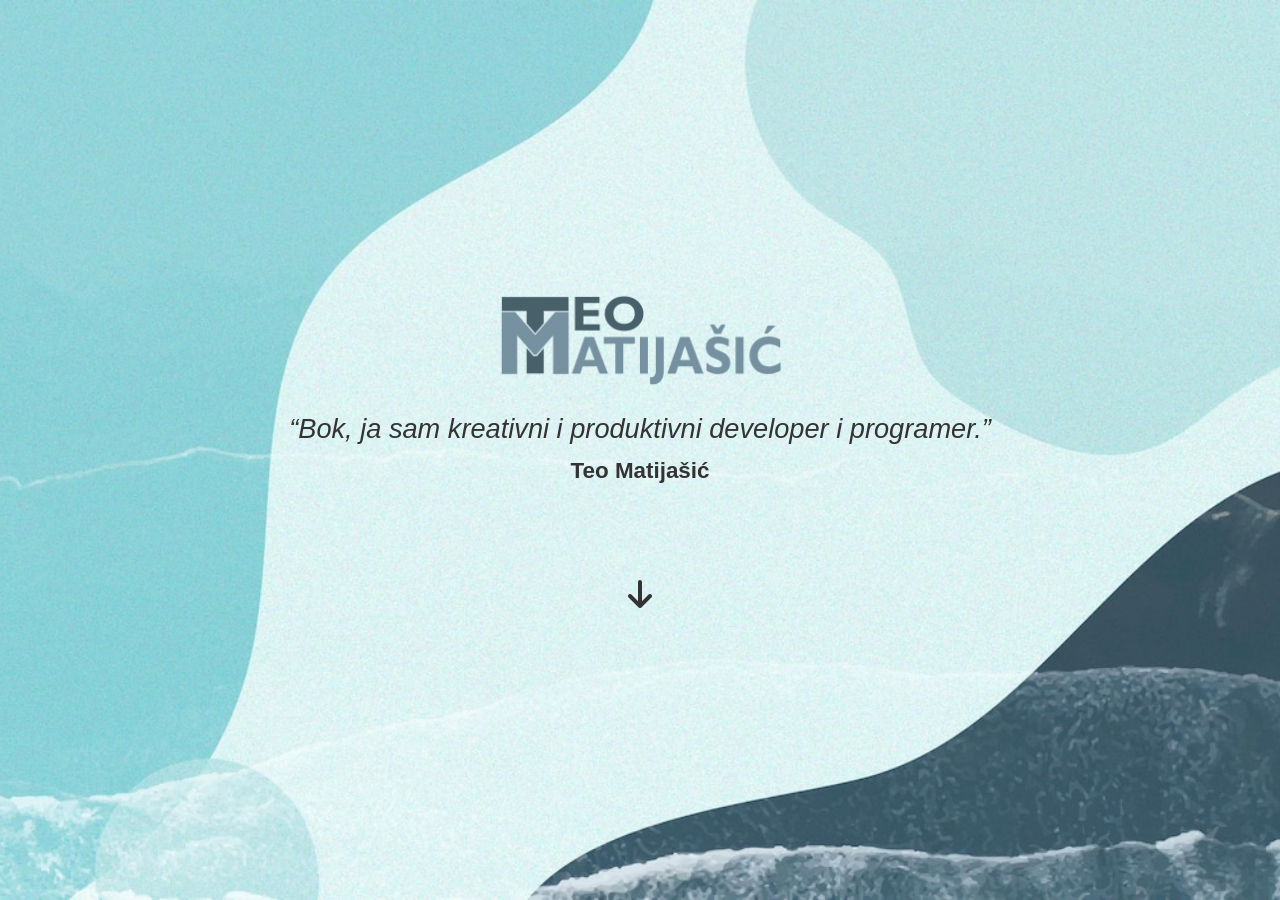
<file: index.html>
<!DOCTYPE html>
<html lang="hr">
<head>
    <!-- Google tag (gtag.js) -->
    <script async src="https://www.googletagmanager.com/gtag/js?id=G-NZ2TV2NR0V"></script>
    <script>
        window.dataLayer = window.dataLayer || [];
        function gtag(){dataLayer.push(arguments);}
        gtag('js', new Date());

        gtag('config', 'G-NZ2TV2NR0V');
    </script>
    <meta charset="UTF-8">
    <meta name="viewport" content="width=device-width, initial-scale=1.0">
    <title>Splash Page</title>
    <link rel="stylesheet" href="https://maxcdn.bootstrapcdn.com/bootstrap/4.5.2/css/bootstrap.min.css">
    <link rel="stylesheet" href="https://cdnjs.cloudflare.com/ajax/libs/font-awesome/6.0.0-beta3/css/all.min.css">
    <link rel="stylesheet" href="css/styles.css">
</head>
<body class="splash-page d-flex justify-content-center align-items-center">
    <div class="text-center">
        <img src="images/logo.png" alt="Teo Matijašić Logo" class="logo">
        <h1 class="quote">“Bok, ja sam kreativni i produktivni developer i programer.”</h1>
        <p class="author">Teo Matijašić</p>
        <br>
        <br>
        <a class="scroll-down"><i class="fas fa-arrow-down"></i></a>
    </div>
    <script src = "javascript/script.js"></script>
</body> 
</html>
</file>
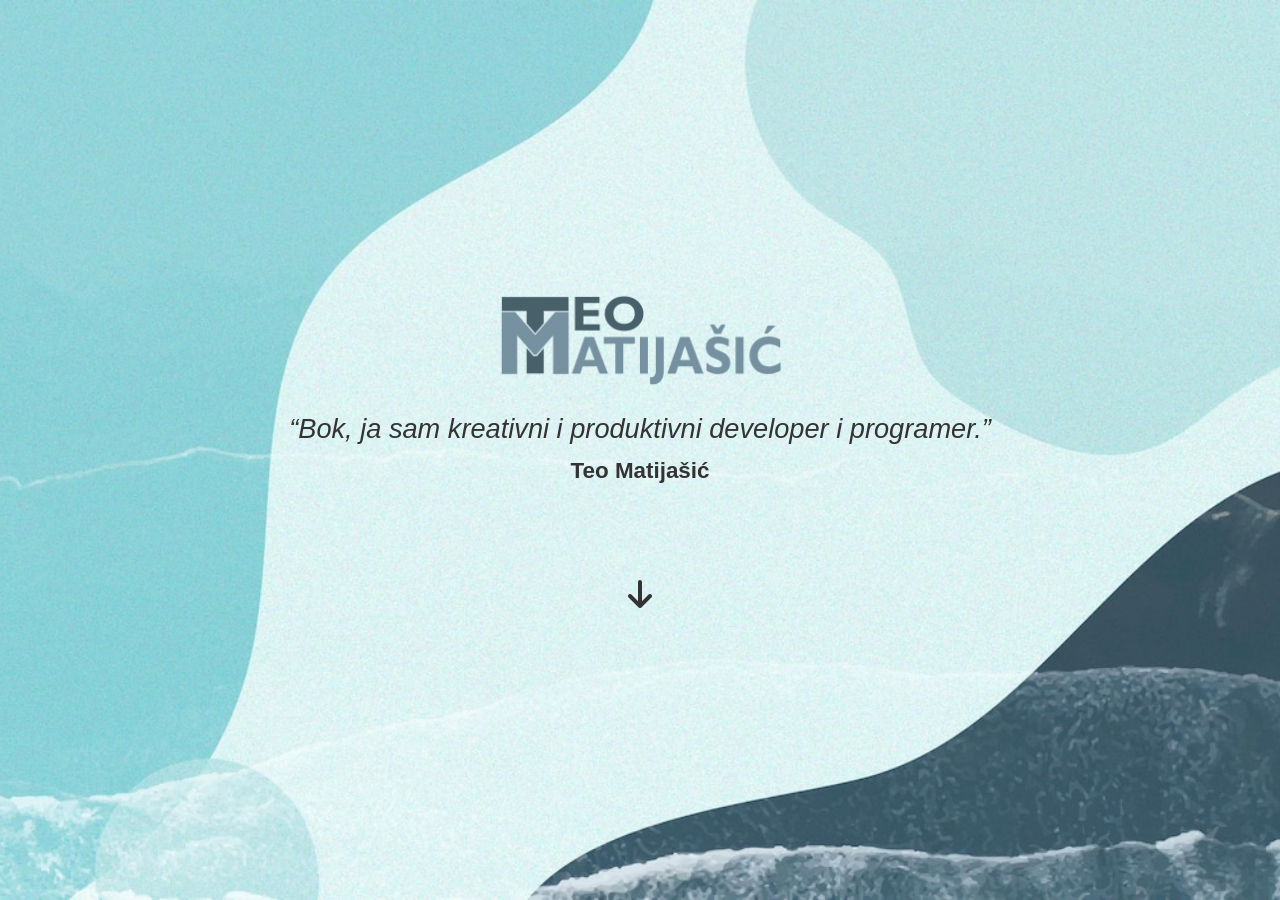
<file: html/index.html>
<!DOCTYPE html>
<html lang="hr">
<head>
    <meta charset="UTF-8">
    <meta name="viewport" content="width=device-width, initial-scale=1.0">
    <title>Splash Page</title>
    <link rel="stylesheet" href="https://maxcdn.bootstrapcdn.com/bootstrap/4.5.2/css/bootstrap.min.css">
    <link rel="stylesheet" href="https://cdnjs.cloudflare.com/ajax/libs/font-awesome/6.0.0-beta3/css/all.min.css">
    <link rel="stylesheet" href="../css/styles.css">
</head>
<body class="splash-page d-flex justify-content-center align-items-center">
    <div class="text-center">
        <img src="../images/logo.png" alt="Teo Matijašić Logo" class="logo">
        <h1 class="quote">“Bok, ja sam kreativni i produktivni developer i programer.”</h1>
        <p class="author">Teo Matijašić</p>
        <br>
        <br>
        <a class="scroll-down"><i class="fas fa-arrow-down"></i></a>
    </div>
    <script src = "../javascript/script.js"></script>
</body> 
</html>
</file>
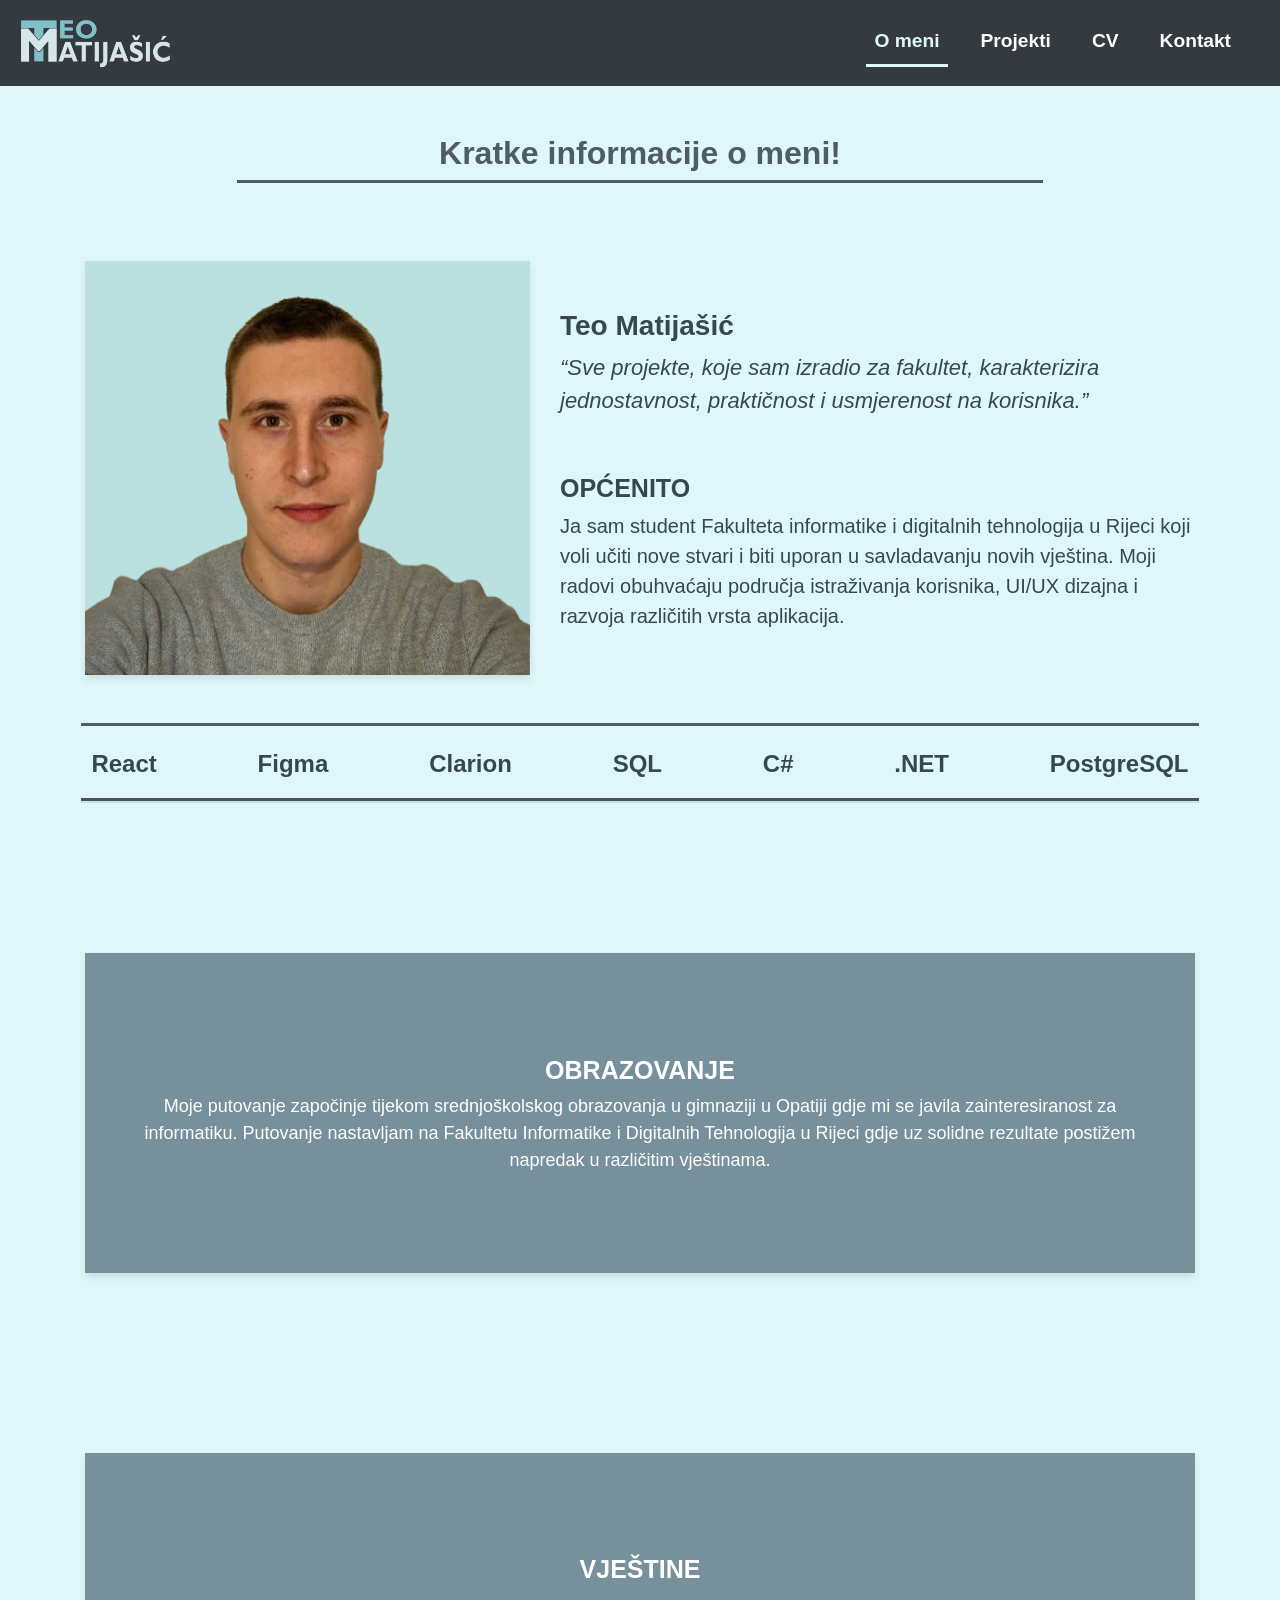
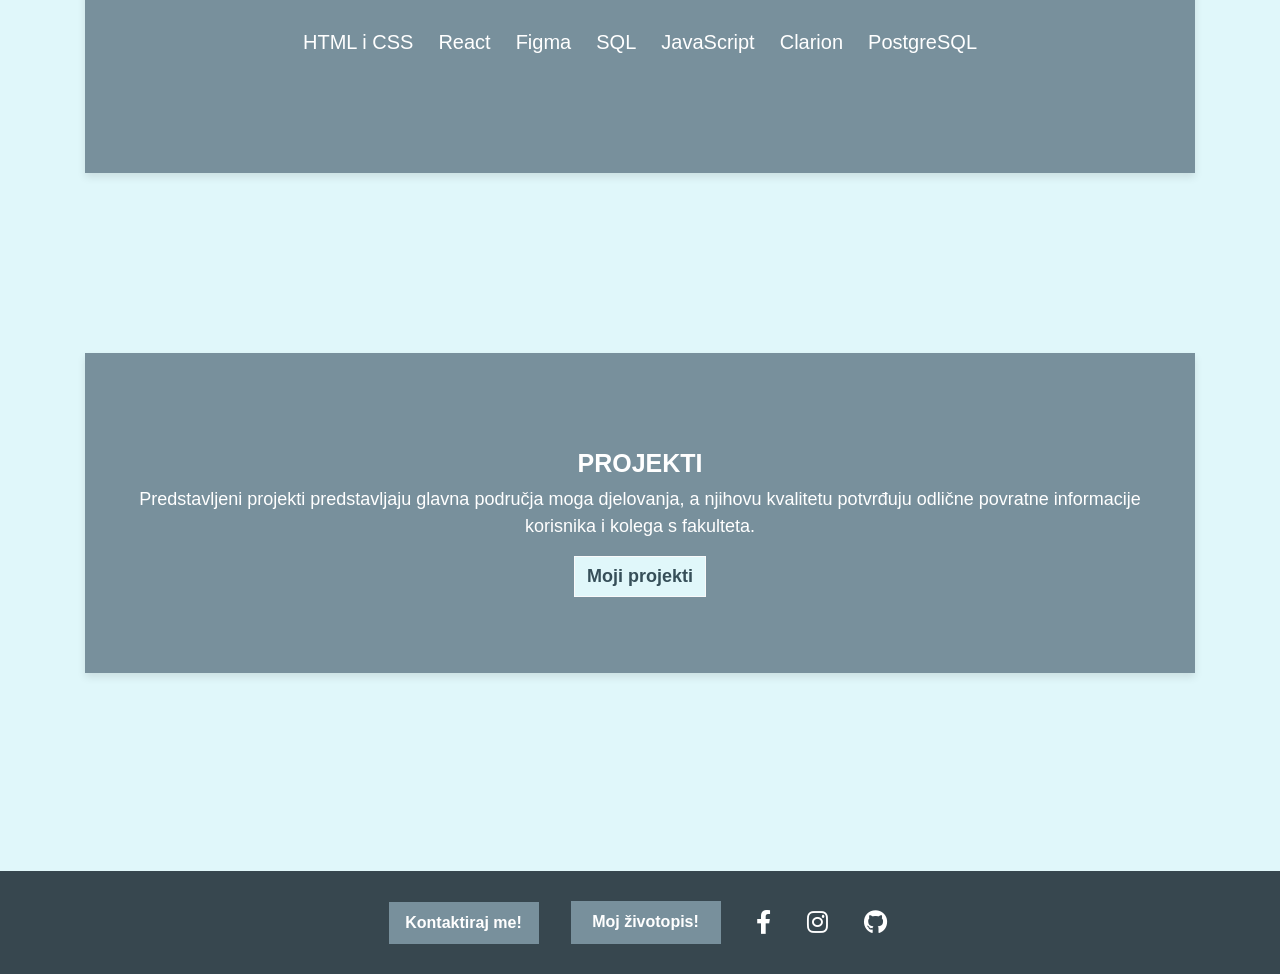
<file: html/aboutme.html>
<!DOCTYPE html>
<html lang="hr">
<head>
    <!-- Google tag (gtag.js) -->
    <script async src="https://www.googletagmanager.com/gtag/js?id=G-NZ2TV2NR0V"></script>
    <script>
        window.dataLayer = window.dataLayer || [];
        function gtag(){dataLayer.push(arguments);}
        gtag('js', new Date());

        gtag('config', 'G-NZ2TV2NR0V');
    </script>
    <meta charset="UTF-8">
    <meta name="viewport" content="width=device-width, initial-scale=1.0">
    <title>O meni</title>
    <link rel="stylesheet" href="https://maxcdn.bootstrapcdn.com/bootstrap/4.5.2/css/bootstrap.min.css">
    <link rel="stylesheet" href="https://cdnjs.cloudflare.com/ajax/libs/font-awesome/6.0.0-beta3/css/all.min.css">
    <link rel="stylesheet" href="../css/styles.css">
    <style>
        .page-container {
            display: flex;
            flex-direction: column;
            min-height: 100vh;
        }
        .about-section {
            margin-top: 30px;
            margin-bottom: 40px;
            display: flex;
            align-items: center;
            justify-content: center;
        }

        .about-text {
            color: #37474f;
            font-size: 20px;
        }

        @media (max-width: 1200px) {
            .about-text{
                font-size: 18px;
            }
        }

        .profile-img-about {
            width: 100%; 
            max-width: 550px; 
            height: auto; 
            box-shadow: 0 4px 8px rgba(0, 0, 0, 0.1);
        }

        .main-title {
            font-weight: bold;
            font-size: 28px;
            color: #37474f;
            margin-top: 20px;
        }
        
        .section-title {
            font-weight: bold;
            font-size: 25px;
            color: #ffffff;
            margin-top: 20px;
        }

        .container {
            display: flex;
            flex-direction: column;
            gap: 10px; /* Razmak između gumba i ikona */
        }

        .sections {
            background-color: #78909c;
            height: auto;
            padding: 30px;
            color: #ffffff;
            text-align: center;
            font-size: 18px;
            margin-top: 20px;
            box-shadow: 0 4px 8px rgba(0, 0, 0, 0.1);
            margin-bottom: 150px;
            display: flex;
            flex-direction: column; 
            justify-content: center; 
            align-items: center; 
            min-height: 320px;
            opacity: 0;
            transform: translateY(100px);
        }

        .section-hidden {
            opacity: 0;
            transform: translateY(100px); /* da počne od dole */
            transition: opacity 0.5s ease-out, transform 0.5s ease-out;
        }

        .section-visible {
            opacity: 1;
            transform: translateY(0);
        }


        .btn-outline-light {
            font-size: 18px;
            border-radius: 0;
            color: #364f59;
            background-color: #e0f7fa;
            font-weight: bold;
        }

        .btn-outline-light:hover {
            background-color: #78909c;
            color: #e0f7fa;
            border-radius: 0;
        }
        .technologies-text {
            font-size: 24px;
            font-weight: bold;
            color: #37474f;
            margin-top: 20px;
            display: inline-flex;
            justify-content: space-between; /* da zauzmu cijelu širinu */
            animation: scroll-left 8s linear infinite;
            white-space: nowrap;
            flex-wrap: nowrap;
            padding: 0 10px; 
            text-align: center;
            width: 100%; 
        }

        .technologies-text span {
            /*flex: 1; /* da svaki span uzme istu sirinu */
            text-align: center;
        }

        .technologies-text-container {
            overflow: hidden; /* da se ne vide izvan kontejnera */
            white-space: nowrap;
            position: relative;
            width: 98%; 
            display: flex;
            align-items: center;
            box-shadow: 0 5px 0px rgba(0, 0, 0, 0.1);
        }

        .skills-tag-cloud {
            text-align: center;
            margin: 20px 0;
            line-height: 2; /* 2 puta više vertikalnog prostora nego veličina fonta*/
        }

        .skills-tag-cloud span {
            margin: 10px;
            font-size: 20px;
            display: inline-block; /* da span postane kao blok i da se može primijenit CSS*/
        }


        @keyframes scroll-left {
            from {
                transform: translateX(-100%);
            }
            to {
                transform: translateX(100%);
            }
        }

        @media (max-width: 992px) {
            .profile-img-about{
                margin-bottom: 30px;
            }
        }

        @media (max-width: 768px) {
            .technologies-text {
                font-size: 16px;
            }
        }

        @media (max-width: 480px) {
            .technologies-text {
                font-size: 12px;
            }
        }
        
        @keyframes bounce {
            0%, 20%, 50%, 80%, 100% {
                transform: translateY(0);
            }
            40% {
                transform: translateY(-10px);
            }
            60% {
                transform: translateY(-5px);
            }
        }

        .animate-skill {
            animation: bounce 0.6s ease;
            color: #bae1e0; 
        }


    </style>
</head>
<body class = "page-container">

    <nav class="navbar navbar-expand-lg navbar-dark bg-dark">
        <a class="navbar-brand" href="../index.html">
            <img src="../images/logoLight.png" alt="Logo" class="navbar-logo img-fluid" id = "navbar-logo">
        </a>
        <button class="navbar-toggler" type="button" data-toggle="collapse" data-target="#navbarNav" aria-controls="navbarNav" aria-expanded="false" aria-label="Toggle navigation">
            <span class="navbar-toggler-icon"></span>
        </button>
        <div class="collapse navbar-collapse" id="navbarNav">
            <ul class="navbar-nav ml-auto">
                <li class="nav-item"><a class="nav-link active" href="aboutme.html">O meni</a></li>
                <li class="nav-item"><a class="nav-link" href="projects.html">Projekti</a></li>
                <li class="nav-item"><a class="nav-link" href="cv.html">CV</a></li>
                <li class="nav-item"><a class="nav-link" href="contact.html">Kontakt</a></li>
            </ul>
        </div>
    </nav>


    <h2 class="mt-5 header">Kratke informacije o meni!</h2>
    <hr class="mb-5" style="width: 63%; margin: 0 auto; border-top: 3px solid #4f5b66;">

    <div class = "container">
        <div class="row about-section">
            <div class="col-lg-5 text-center">
                <img src="../images/portret_novi.png" alt="Teo Matijašić" class="profile-img-about">
            </div>
            <div class="col-lg-7 about-text">
                <h3 class="main-title">Teo Matijašić</h3>
                <p class = "quote_smaller">“Sve projekte, koje sam izradio za fakultet, karakterizira jednostavnost, praktičnost i usmjerenost na korisnika.”</p>
                <br>
                <h5 style = "font-weight: bold;
                font-size: 25px;
                color: #37474f;
                margin-top: 10px;">OPĆENITO</h5>
                <p class="about-text">Ja sam student Fakulteta informatike i digitalnih tehnologija u Rijeci koji voli učiti nove stvari i biti uporan u savladavanju novih vještina. Moji radovi obuhvaćaju područja istraživanja korisnika, UI/UX dizajna i razvoja različitih vrsta aplikacija.<br>
            </div>
            <hr class="mt-5" style="width: 98%; margin: 0 auto; border-top: 3px solid #4f5b66;">
            <div class = technologies-text-container>
            <p class="technologies-text">
                <span>React</span>
                <span>Figma</span>
                <span>Clarion</span>
                <span>SQL</span>
                <span>C#</span>
                <span>.NET</span>
                <span>PostgreSQL</span>
            </p>       
        </div>     
            <hr class="mb-5" style="width: 98%; margin: 0 auto; border-top: 3px solid #4f5b66;">
        </div>
        <br>

        <div class="sections">
            <h5 class="section-title">OBRAZOVANJE</h5>
            <p>Moje putovanje započinje tijekom srednjoškolskog obrazovanja u gimnaziji u Opatiji gdje mi se javila zainteresiranost za informatiku. Putovanje nastavljam na Fakultetu Informatike i Digitalnih Tehnologija u Rijeci gdje uz solidne rezultate postižem napredak u različitim vještinama.</p>
        </div>

        <div class="sections">
            <h5 class="section-title">VJEŠTINE</h5>
            <div class="skills-tag-cloud">
                <span>HTML i CSS</span>
                <span>React</span>
                <span>Figma</span>
                <span>SQL</span>
                <span>JavaScript</span>
                <span >Clarion</span>
                <span>PostgreSQL</span>
            </div>
        </div>

        <div class="sections">
            <h5 class="section-title">PROJEKTI</h5>
            <p>Predstavljeni projekti predstavljaju glavna područja moga djelovanja, a njihovu kvalitetu potvrđuju odlične povratne informacije korisnika i kolega s fakulteta.</p>
            <a href="projects.html" class="btn btn-outline-light">Moji projekti</a> </div>
        </div>
        <br>
        <br>
        <footer class="footer">
            <div class="container d-flex flex-column align-items-center justify-content-center">
                <div class="d-flex justify-content-center">
                    <a href="contact.html" class="btn btn-custom mr-3 mt-3">Kontaktiraj me!</a>
                    <a href="cv.html" class="btn btn-custom ml-3">Moj životopis!</a>

                    <div class="d-flex justify-content-center social-icons">
                        <a href="https://www.facebook.com/teo.matijasic" target="_blank"><i class="fab fa-facebook-f mr-3 mt-4"></i></a>
                        <a href="https://www.instagram.com/teomatijasic/" target="_blank"><i class="fab fa-instagram mr-3 mt-4"></i></a>
                        <a href="https://github.com/T30M47" target="_blank"><i class="fab fa-github mt-4"></i></a>
                    </div>
                </div>
            </div>
            
        </footer>
    </div>

    <script src = "../javascript/aboutme_script.js"></script>
    <script src="https://code.jquery.com/jquery-3.5.1.slim.min.js"></script>
    <script src="https://cdn.jsdelivr.net/npm/@popperjs/core@2.9.2/dist/umd/popper.min.js"></script>
    <script src="https://maxcdn.bootstrapcdn.com/bootstrap/4.5.2/js/bootstrap.min.js"></script>
</body>
</html>
</file>
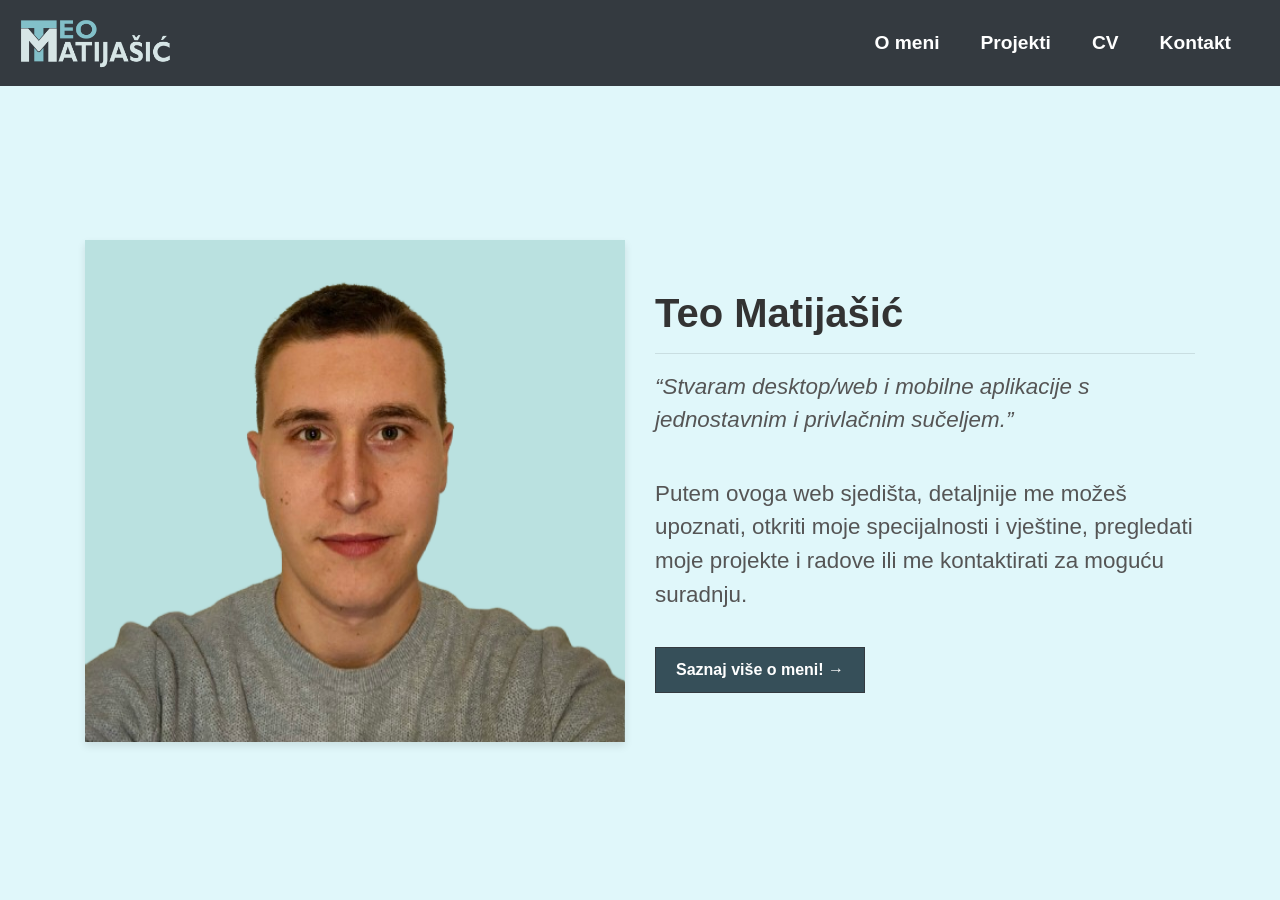
<file: html/home.html>
<!DOCTYPE html>
<html lang="hr">
<head>
    <!-- Google tag (gtag.js) -->
    <script async src="https://www.googletagmanager.com/gtag/js?id=G-NZ2TV2NR0V"></script>
    <script>
        window.dataLayer = window.dataLayer || [];
        function gtag(){dataLayer.push(arguments);}
        gtag('js', new Date());

        gtag('config', 'G-NZ2TV2NR0V');
    </script>
    <meta charset="UTF-8">
    <meta name="viewport" content="width=device-width, initial-scale=1.0">
    <title>Home</title>
    <link rel="stylesheet" href="https://maxcdn.bootstrapcdn.com/bootstrap/4.5.2/css/bootstrap.min.css">
    <link rel="stylesheet" href="https://cdnjs.cloudflare.com/ajax/libs/font-awesome/6.0.0-beta3/css/all.min.css">
    <link rel="stylesheet" href="../css/styles.css">
</head>
<body>

    <nav class="navbar navbar-expand-lg navbar-dark bg-dark">
        <a class="navbar-brand" href="../index.html">
            <img src="../images/logoLight.png" alt="Logo" class="navbar-logo img-fluid" id = "navbar-logo">
        </a>
        <button class="navbar-toggler" type="button" data-toggle="collapse" data-target="#navbarNav" aria-controls="navbarNav" aria-expanded="false" aria-label="Toggle navigation">
            <span class="navbar-toggler-icon"></span>
        </button>
        <div class="collapse navbar-collapse" id="navbarNav">
            <ul class="navbar-nav ml-auto">
                <li class="nav-item"><a class="nav-link" href="aboutme.html">O meni</a></li>
                <li class="nav-item"><a class="nav-link" href="projects.html">Projekti</a></li>
                <li class="nav-item"><a class="nav-link" href="cv.html">CV</a></li>
                <li class="nav-item"><a class="nav-link" href="contact.html">Kontakt</a></li>
            </ul>
        </div>
    </nav>

    <header class="hero-section d-flex align-items-center">
        <div class="container">
            <div class="row align-items-center">
                <div class="col-lg-6 text-center">
                    <img src="../images/portret_novi.png" alt="Teo Matijašić" class="profile-img img-fluid" id="profileImg" onmouseenter="this.src='../images/portret_cartoon.png';" onmouseleave="this.src='../images/portret_novi.png';">
                    <!--<img src="../images/cartoon.jpg" alt="Teo Matijašić Cartoon" class="profile-img-hover img-fluid" id="profileImgHover">-->
                </div>
                <div class="col-lg-6 ">
                    <div class="hero-text">
                        <h2>Teo Matijašić</h2>
                        <hr>
                        <p class = "quote">“Stvaram desktop/web i mobilne aplikacije s jednostavnim i privlačnim sučeljem.”</p>
                        <br>
                        <p>Putem ovoga web sjedišta, detaljnije me možeš upoznati, otkriti moje specijalnosti i vještine, pregledati moje projekte i radove ili me kontaktirati za moguću suradnju.</p>
                        <a href="aboutme.html" class = "btn btn-outline-dark">Saznaj više o meni! →</a>
                    </div>
                </div>
            </div>
        </div>
    </header>
    <script src = "../javascript/script.js"></script>
    <script src="https://code.jquery.com/jquery-3.5.1.slim.min.js"></script>
    <script src="https://cdn.jsdelivr.net/npm/@popperjs/core@2.9.2/dist/umd/popper.min.js"></script>
    <script src="https://maxcdn.bootstrapcdn.com/bootstrap/4.5.2/js/bootstrap.min.js"></script>
</body>
</html>
</file>
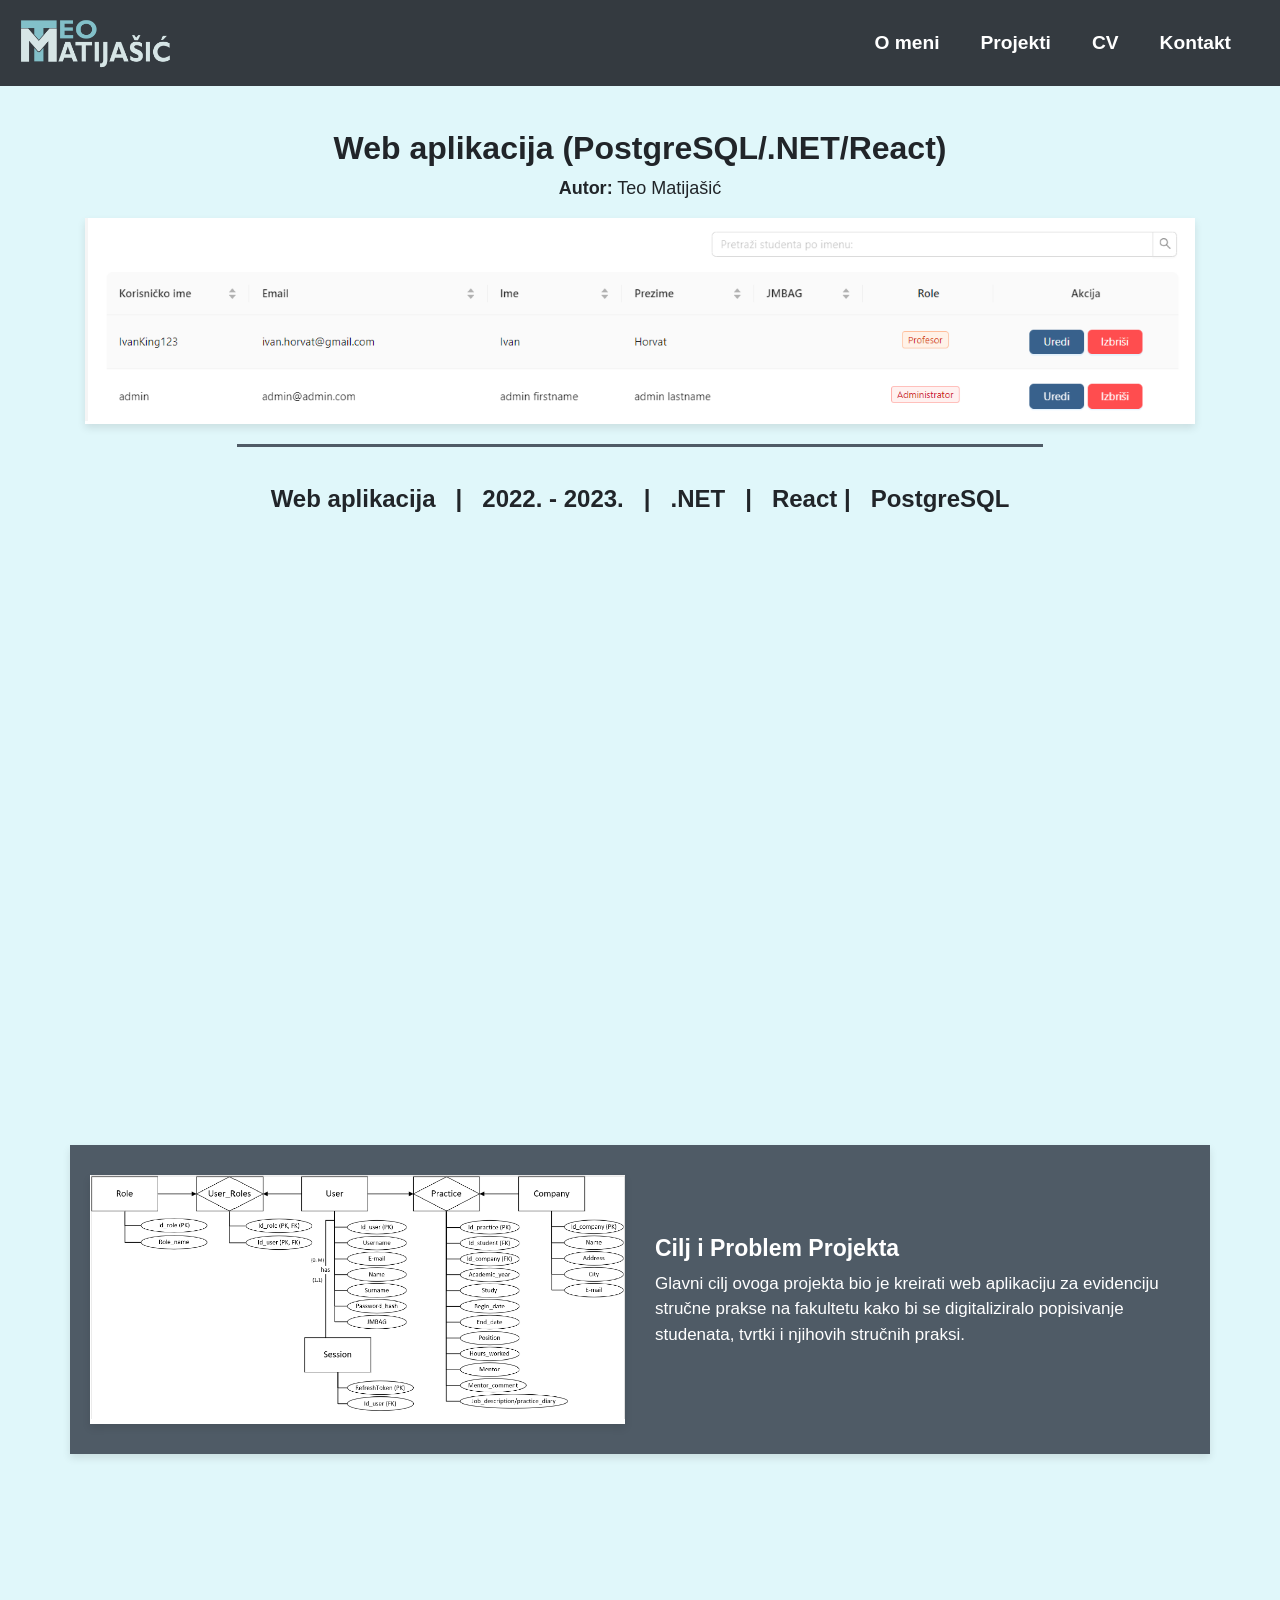
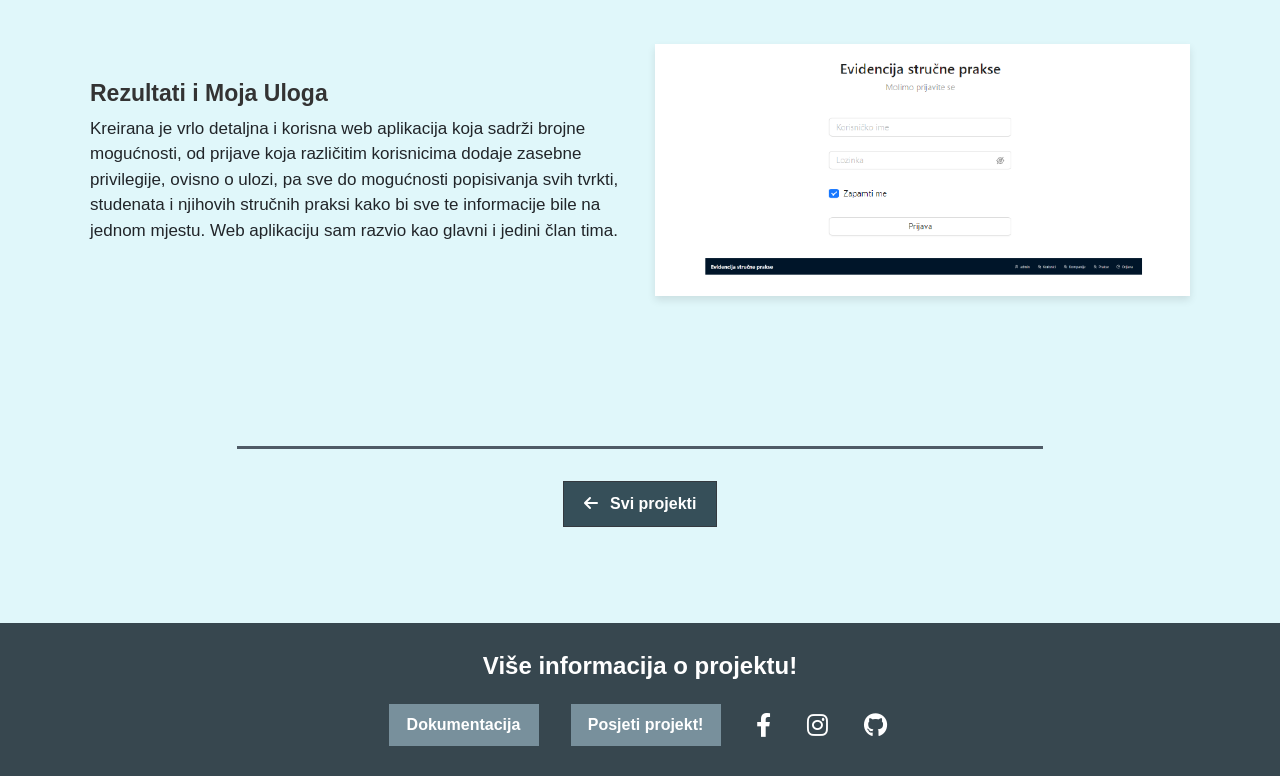
<file: html/project1.html>
<!DOCTYPE html>
<html lang="hr">
<head>
    <!-- Google tag (gtag.js) -->
    <script async src="https://www.googletagmanager.com/gtag/js?id=G-NZ2TV2NR0V"></script>
    <script>
        window.dataLayer = window.dataLayer || [];
        function gtag(){dataLayer.push(arguments);}
        gtag('js', new Date());

        gtag('config', 'G-NZ2TV2NR0V');
    </script>
    <meta charset="UTF-8">
    <meta name="viewport" content="width=device-width, initial-scale=1.0">
    <title>Web aplikacija za stručnu praksu</title>
    <link rel="stylesheet" href="https://maxcdn.bootstrapcdn.com/bootstrap/4.5.2/css/bootstrap.min.css">
    <link rel="stylesheet" href="https://cdnjs.cloudflare.com/ajax/libs/font-awesome/6.0.0-beta3/css/all.min.css">
    <link rel="stylesheet" href="../css/styles.css">
    <link rel="stylesheet" href="../css/projectstlyes.css">
 
</head>
<body class = "page-container">

    <nav class="navbar navbar-expand-lg navbar-dark bg-dark">
        <a class="navbar-brand" href="../index.html">
            <img src="../images/logoLight.png" alt="Logo" class="navbar-logo img-fluid" id="navbar-logo">
        </a>
        <button class="navbar-toggler" type="button" data-toggle="collapse" data-target="#navbarNav" aria-controls="navbarNav" aria-expanded="false" aria-label="Toggle navigation">
            <span class="navbar-toggler-icon"></span>
        </button>
        <div class="collapse navbar-collapse" id="navbarNav">
            <ul class="navbar-nav ml-auto">
                <li class="nav-item"><a class="nav-link" href="aboutme.html">O meni</a></li>
                <li class="nav-item"><a class="nav-link" href="projects.html">Projekti</a></li>
                <li class="nav-item"><a class="nav-link" href="cv.html">CV</a></li>
                <li class="nav-item"><a class="nav-link" href="contact.html">Kontakt</a></li>
            </ul>
        </div>
    </nav>


    <div class="project-header">
        <h2 class="page-title">Web aplikacija (PostgreSQL/.NET/React)</h2>
        <p style = "font-size: 18px;"><strong>Autor:</strong> Teo Matijašić</p>
        <div class="container">
            <img src="../images/praksapopis.png" alt="Izgled web aplikacije" class="img-fluid">
        </div>
    </div>

    <hr class="mb-2" style="width: 63%; margin: 0 auto; border-top: 3px solid #4f5b66;">


    <div class="container project-section-keywords">
        <div class = "animated-keywords">
            <h4 style = "font-weight:bold;">Web aplikacija &nbsp; | &nbsp; 2022. - 2023. &nbsp; | &nbsp; .NET &nbsp; | &nbsp; React | &nbsp; PostgreSQL</h4>
        </div>
    </div>


    <div class="container project-section">
        <div class="row">
            <div class="col-md-6 d-flex align-items-center justify-content-center">
                <div>
                    <h5>Opis Projekta</h5>
                    <p style="font-size: 17px;">Ovaj projekt je podrazumijevao izradu web aplikacije za evidenciju stručne prakse na fakultetu. Pritom su kreirani svi osnovni dijelovi web aplikacije, od baze podataka u PostgreSQL-u, srednjeg dijela u C# i .NET-u te frontenda u React-u.</p>
                </div>
            </div>
            <div class="col-md-6 d-flex align-items-center justify-content-center">
                <img src="../images/praksaforma.png" alt="Opis Image" class="img-fluid result-image">
            </div>
        </div>
    </div>


    <div class="container project-section alt-bg">
        <div class="row">
            <div class="col-md-6 d-flex align-items-center justify-content-center">
                <img src="../images/praksamodel.png" alt="Goal Image" class="img-fluid result-image">
            </div>
            <div class="col-md-6 d-flex align-items-center justify-content-center ">
                <div>
                    <h5 style="color: white;">Cilj i Problem Projekta</h5>
                    <p style="font-size: 17px;">Glavni cilj ovoga projekta bio je kreirati web aplikaciju za evidenciju stručne prakse na fakultetu kako bi se digitaliziralo popisivanje studenata, tvrtki i njihovih stručnih praksi.</p>
                </div>
            </div>
        </div>
    </div>


    <div class="container project-section">
        <div class="row">
            <div class="col-md-6 d-flex align-items-center justify-content-center ">
                <div>
                    <h5>Rezultati i Moja Uloga</h5>
                    <p style="font-size: 17px;">Kreirana je vrlo detaljna i korisna web aplikacija koja sadrži brojne mogućnosti, od prijave koja različitim korisnicima dodaje zasebne privilegije, ovisno o ulozi, pa sve do mogućnosti popisivanja svih tvrkti, studenata i njihovih stručnih praksi kako bi sve te informacije bile na jednom mjestu. Web aplikaciju sam razvio kao glavni i jedini član tima.</p>
                </div>
            </div>
            <div class="col-md-6 d-flex align-items-center justify-content-center">
                <img src="../images/praksalogin.png" alt="Result Image" class="img-fluid result-image">
            </div>
        </div>
    </div>
    <hr class="mb-2" style="width: 63%; margin: 0 auto; border-top: 3px solid #4f5b66;">
    <div class="container text-center my-4 mb-5">
        <a href="projects.html" class="btn btn-outline-dark mb-5">
            <i class="fas fa-arrow-left mr-2"></i> Svi projekti
        </a>
    </div>
    

    <footer class="footer">
        <div class="container d-flex flex-column align-items-center justify-content-center">
            <p class="footer-title">Više informacija o projektu!</p>
            <div class="d-flex justify-content-center">
                <a href="https://zir.nsk.hr/islandora/object/infri:1054" target="_blank" class="btn btn-custom mr-3">Dokumentacija</a>
                <a href="https://github.com/T30M47/web-app-for-proffesional-practice" target="_blank" class="btn btn-custom ml-3">Posjeti projekt!</a>
                <div class="d-flex justify-content-center social-icons">
                    <a href="https://www.facebook.com/teo.matijasic" target="_blank"><i class="fab fa-facebook-f mr-3 mt-4"></i></a>
                    <a href="https://www.instagram.com/teomatijasic/" target="_blank"><i class="fab fa-instagram mr-3 mt-4"></i></a>
                    <a href="https://github.com/T30M47" target="_blank"><i class="fab fa-github mt-4"></i></a>
                </div>
            </div>
        </div>
    </footer>

    <script src="../javascript/project_script.js"></script>
    <script src="https://code.jquery.com/jquery-3.5.1.slim.min.js"></script>
    <script src="https://cdn.jsdelivr.net/npm/@popperjs/core@2.9.2/dist/umd/popper.min.js"></script>
    <script src="https://maxcdn.bootstrapcdn.com/bootstrap/4.5.2/js/bootstrap.min.js"></script>
</body>
</html>
</file>
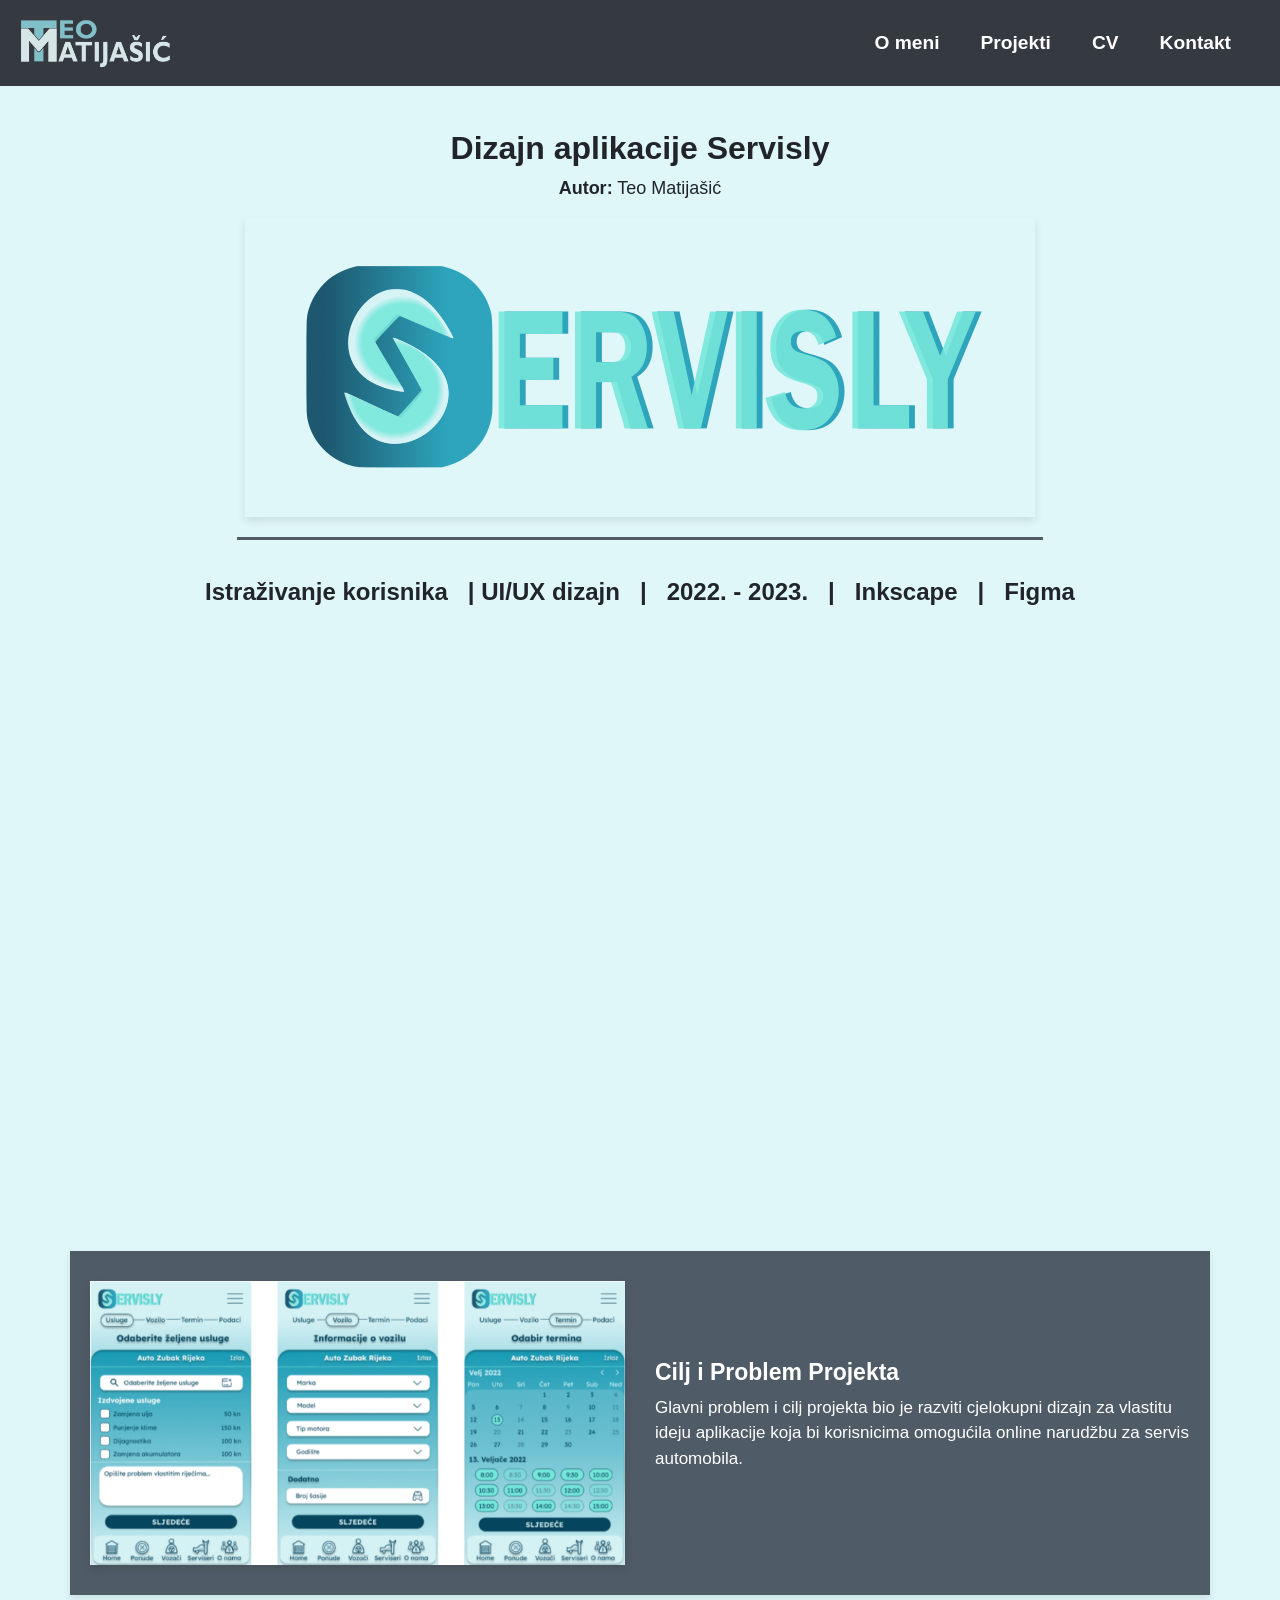
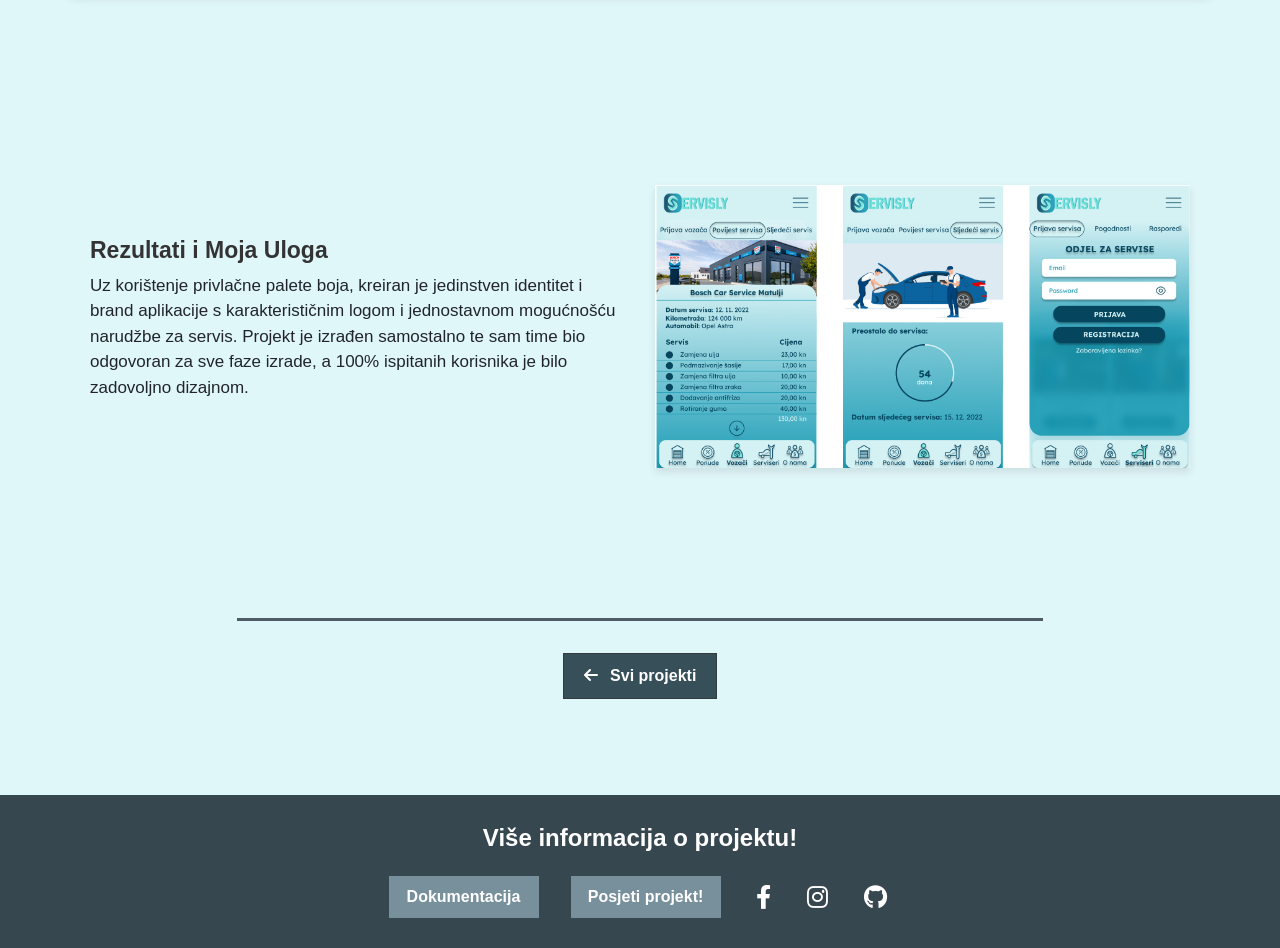
<file: html/project2.html>
<!DOCTYPE html>
<html lang="hr">
<head>
    <!-- Google tag (gtag.js) -->
    <script async src="https://www.googletagmanager.com/gtag/js?id=G-NZ2TV2NR0V"></script>
    <script>
        window.dataLayer = window.dataLayer || [];
        function gtag(){dataLayer.push(arguments);}
        gtag('js', new Date());

        gtag('config', 'G-NZ2TV2NR0V');
    </script>
    <meta charset="UTF-8">
    <meta name="viewport" content="width=device-width, initial-scale=1.0">
    <title>Dizajn aplikacije Servisly</title>
    <link rel="stylesheet" href="https://maxcdn.bootstrapcdn.com/bootstrap/4.5.2/css/bootstrap.min.css">
    <link rel="stylesheet" href="https://cdnjs.cloudflare.com/ajax/libs/font-awesome/6.0.0-beta3/css/all.min.css">
    <link rel="stylesheet" href="../css/styles.css">
    <link rel="stylesheet" href="../css/projectstlyes.css">
</head>
<body class = "page-container">

    <nav class="navbar navbar-expand-lg navbar-dark bg-dark">
        <a class="navbar-brand" href="../index.html">
            <img src="../images/logoLight.png" alt="Logo" class="navbar-logo img-fluid" id="navbar-logo">
        </a>
        <button class="navbar-toggler" type="button" data-toggle="collapse" data-target="#navbarNav" aria-controls="navbarNav" aria-expanded="false" aria-label="Toggle navigation">
            <span class="navbar-toggler-icon"></span>
        </button>
        <div class="collapse navbar-collapse" id="navbarNav">
            <ul class="navbar-nav ml-auto">
                <li class="nav-item"><a class="nav-link" href="aboutme.html">O meni</a></li>
                <li class="nav-item"><a class="nav-link" href="projects.html">Projekti</a></li>
                <li class="nav-item"><a class="nav-link" href="cv.html">CV</a></li>
                <li class="nav-item"><a class="nav-link" href="contact.html">Kontakt</a></li>
            </ul>
        </div>
    </nav>

    <div class="project-header">
        <h2 class="page-title">Dizajn aplikacije Servisly</h2>
        <p style = "font-size: 18px;"><strong>Autor:</strong> Teo Matijašić</p>
        <div class="container">
            <img src="../images/servislyLogo.png" alt="Servisly logo" class="img-fluid">
        </div>
    </div>

    <hr class="mb-2" style="width: 63%; margin: 0 auto; border-top: 3px solid #4f5b66;">


    <div class="container project-section-keywords">
        <div class = "animated-keywords">
            <h4 style = "font-weight:bold;">Istraživanje korisnika &nbsp; | UI/UX dizajn &nbsp; | &nbsp; 2022. - 2023. &nbsp; | &nbsp; Inkscape &nbsp; | &nbsp; Figma</h4>
        </div>
    </div>

    <div class="container project-section">
        <div class="row">
            <div class="col-md-6 d-flex align-items-center justify-content-center">
                <div>
                    <h5>Opis Projekta</h5>
                    <p style="font-size: 17px;">Ovaj projekt je podrazumijevao izradu cjelokupnoga dizajna aplikacije za online naručivanje za servis automobila. Provedene su sve faze UI i UX dizajna, uključujući istraživanje korisnika, analize konkurencije, wireframe, mockup, prototip i testiranje s korisnicima.</p>
                </div>
            </div>
            <div class="col-md-6 d-flex align-items-center justify-content-center">
                <img src="../images/servislylogos.png" alt="Opis Image" class="img-fluid result-image">
            </div>
        </div>
    </div>

    <div class="container project-section alt-bg">
        <div class="row">
            <div class="col-md-6 d-flex align-items-center justify-content-center">
                <img src="../images/servislymockup1.png" alt="Goal Image" class="img-fluid result-image">
            </div>
            <div class="col-md-6 d-flex align-items-center justify-content-center ">
                <div>
                    <h5 style="color: white;">Cilj i Problem Projekta</h5>
                    <p style="font-size: 17px;">Glavni problem i cilj projekta bio je razviti cjelokupni dizajn za vlastitu ideju aplikacije koja bi korisnicima omogućila online narudžbu za servis automobila.</p>
                </div>
            </div>
        </div>
    </div>

    <div class="container project-section">
        <div class="row">
            <div class="col-md-6 d-flex align-items-center justify-content-center ">
                <div>
                    <h5>Rezultati i Moja Uloga</h5>
                    <p style="font-size: 17px;">Uz korištenje privlačne palete boja, kreiran je jedinstven identitet i brand aplikacije s karakterističnim logom i jednostavnom mogućnošću narudžbe za servis. Projekt je izrađen samostalno te sam time bio odgovoran za sve faze izrade, a 100% ispitanih korisnika je bilo zadovoljno dizajnom.</p>
                </div>
            </div>
            <div class="col-md-6 d-flex align-items-center justify-content-center">
                <img src="../images/servislymockup2.png" alt="Result Image" class="img-fluid result-image">
            </div>
        </div>
    </div>
    <hr class="mb-2" style="width: 63%; margin: 0 auto; border-top: 3px solid #4f5b66;">
    <div class="container text-center my-4 mb-5">
        <a href="projects.html" class="btn btn-outline-dark mb-5">
            <i class="fas fa-arrow-left mr-2"></i> Svi projekti
        </a>
    </div>
    
    <footer class="footer">
        <div class="container d-flex flex-column align-items-center justify-content-center">
            <p class="footer-title">Više informacija o projektu!</p>
            <div class="d-flex justify-content-center">
                <a href="https://drive.google.com/drive/folders/1smKij1bfZ9qeKEklLgtsKQqzuCZ6mHuh" target="_blank" class="btn btn-custom mr-3">Dokumentacija</a>
                <a href="https://www.figma.com/proto/CkF6LAVz0PLSXwjZMC2m06/Mockup---Servisly?node-id=30-1879&scaling=min-zoom&page-id=0%3A1&starting-point-node-id=9%3A43&show-proto-sidebar=1" target="_blank" class="btn btn-custom ml-3">Posjeti projekt!</a>
                <div class="d-flex justify-content-center social-icons">
                    <a href="https://www.facebook.com/teo.matijasic" target="_blank"><i class="fab fa-facebook-f mr-3 mt-4"></i></a>
                    <a href="https://www.instagram.com/teomatijasic/" target="_blank"><i class="fab fa-instagram mr-3 mt-4"></i></a>
                    <a href="https://github.com/T30M47" target="_blank"><i class="fab fa-github mt-4"></i></a>
                </div>
            </div>
        </div>
    </footer>

    <script src="../javascript/project_script.js"></script>
    <script src="https://code.jquery.com/jquery-3.5.1.slim.min.js"></script>
    <script src="https://cdn.jsdelivr.net/npm/@popperjs/core@2.9.2/dist/umd/popper.min.js"></script>
    <script src="https://maxcdn.bootstrapcdn.com/bootstrap/4.5.2/js/bootstrap.min.js"></script>
</body>
</html>
</file>
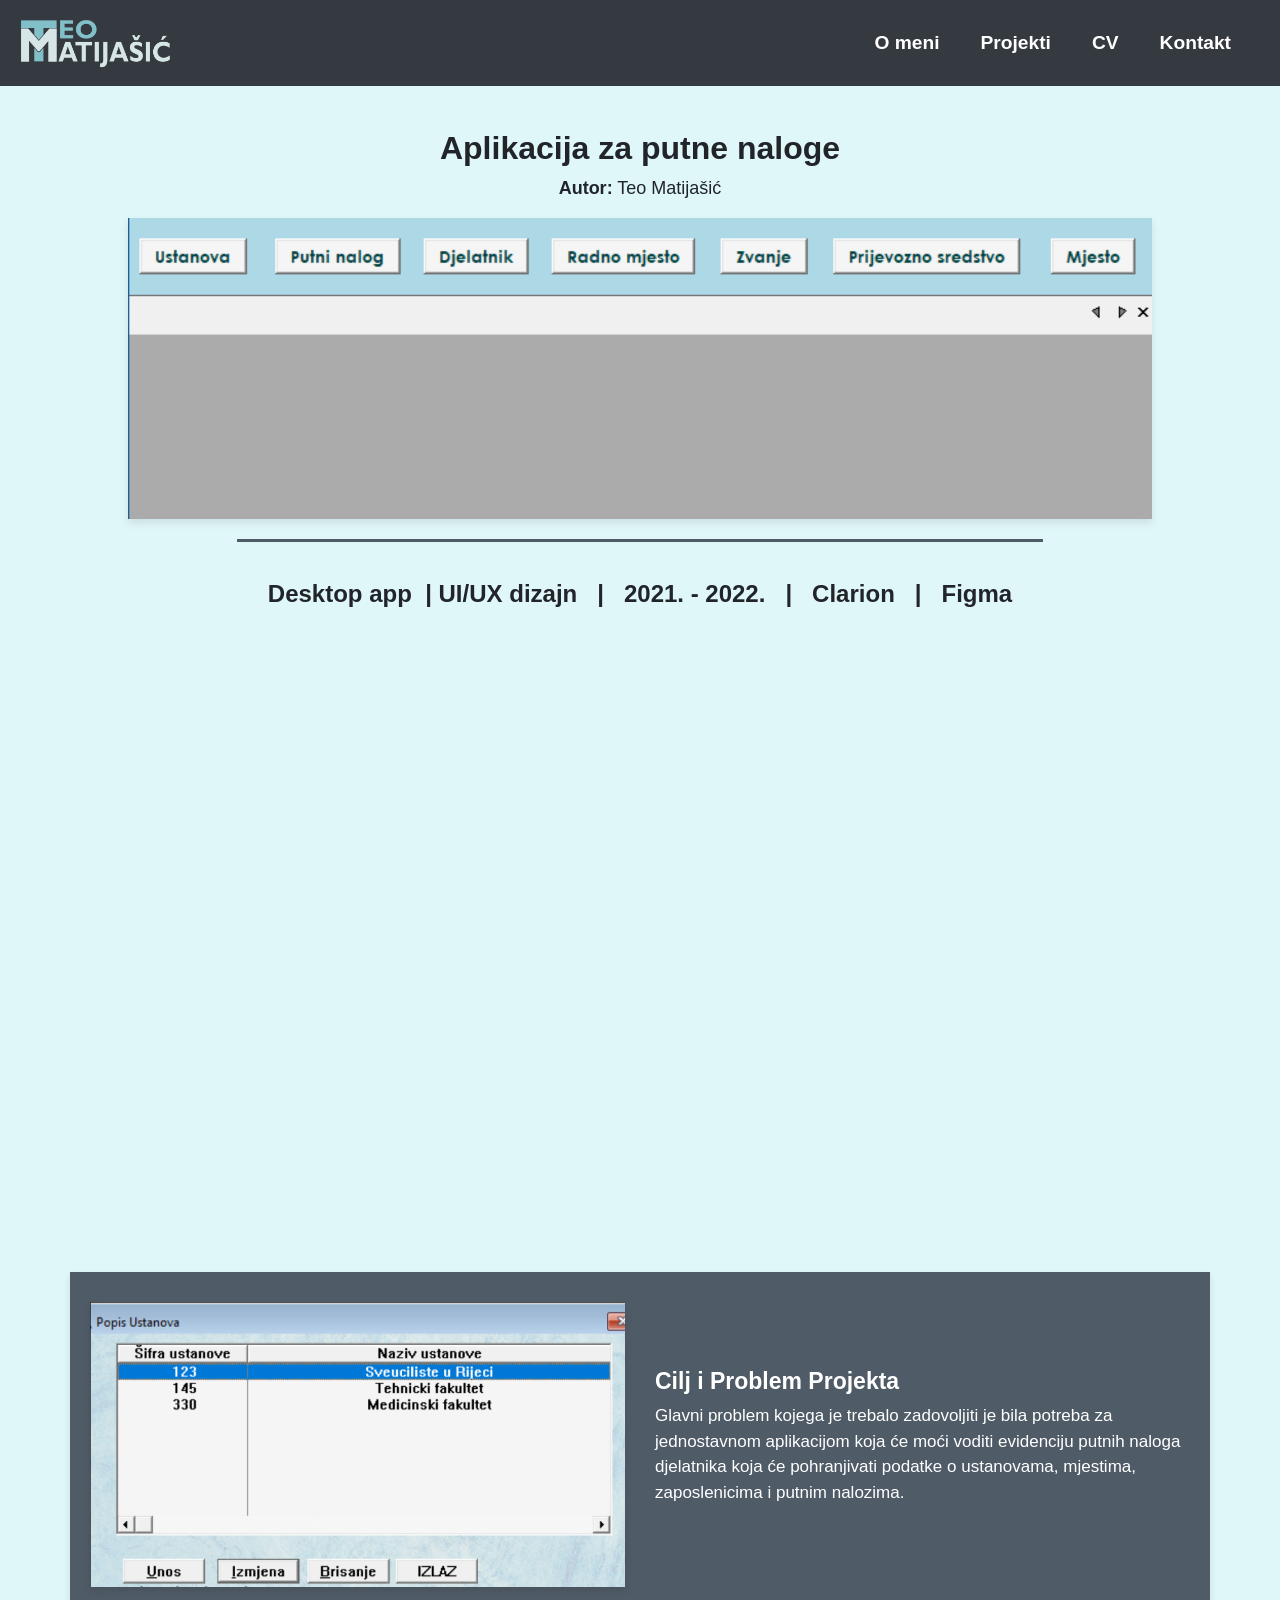
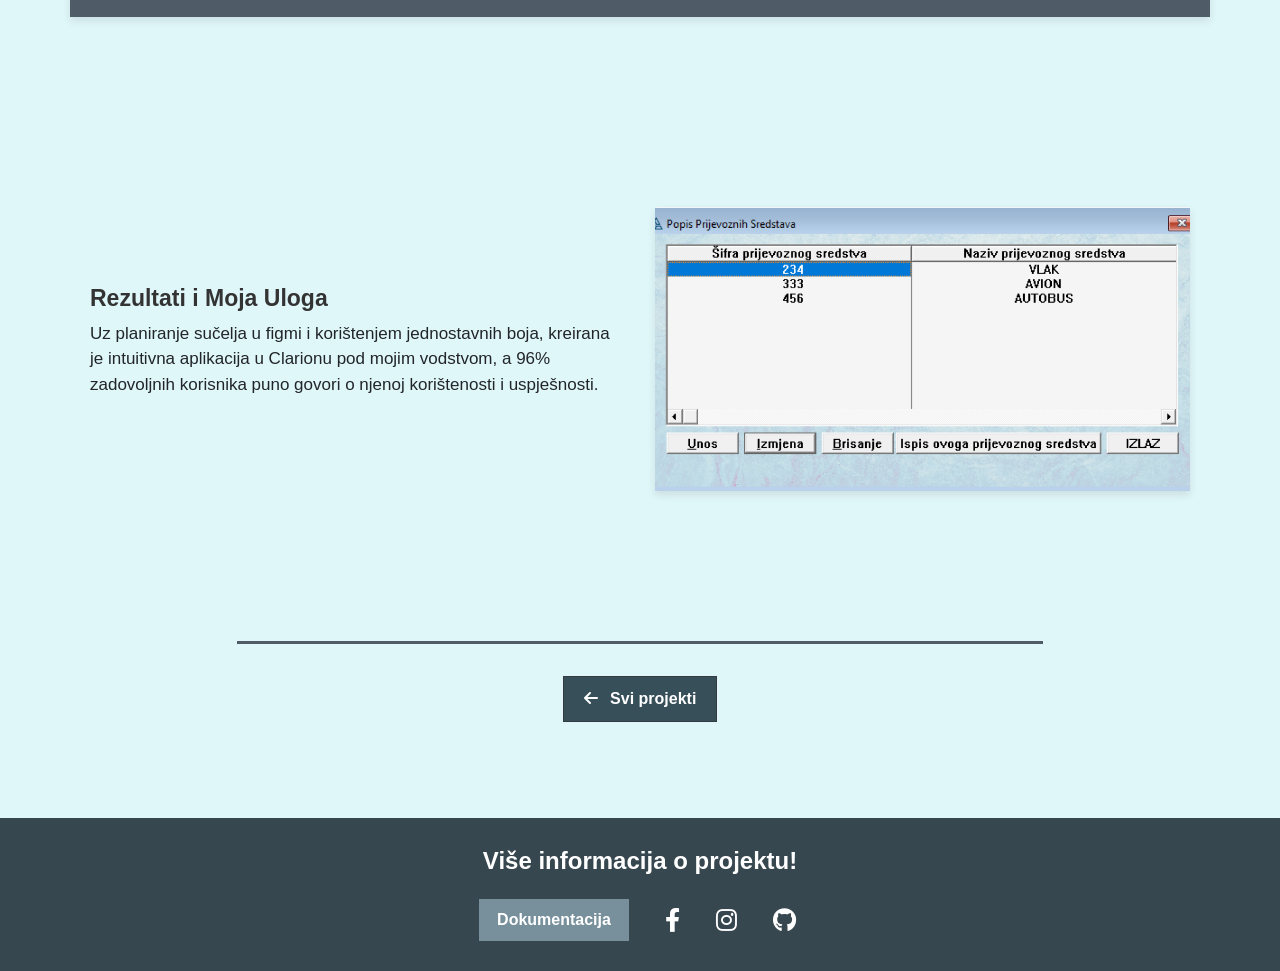
<file: html/project3.html>
<!DOCTYPE html>
<html lang="hr">
<head>
    <!-- Google tag (gtag.js) -->
    <script async src="https://www.googletagmanager.com/gtag/js?id=G-NZ2TV2NR0V"></script>
    <script>
        window.dataLayer = window.dataLayer || [];
        function gtag(){dataLayer.push(arguments);}
        gtag('js', new Date());

        gtag('config', 'G-NZ2TV2NR0V');
    </script>
    <meta charset="UTF-8">
    <meta name="viewport" content="width=device-width, initial-scale=1.0">
    <title>Aplikacija za putne naloge</title>
    <link rel="stylesheet" href="https://maxcdn.bootstrapcdn.com/bootstrap/4.5.2/css/bootstrap.min.css">
    <link rel="stylesheet" href="https://cdnjs.cloudflare.com/ajax/libs/font-awesome/6.0.0-beta3/css/all.min.css">
    <link rel="stylesheet" href="../css/styles.css">
    <link rel="stylesheet" href="../css/projectstlyes.css">
</head>
<body class = "page-container">

    <nav class="navbar navbar-expand-lg navbar-dark bg-dark">
        <a class="navbar-brand" href="../index.html">
            <img src="../images/logoLight.png" alt="Logo" class="navbar-logo img-fluid" id="navbar-logo">
        </a>
        <button class="navbar-toggler" type="button" data-toggle="collapse" data-target="#navbarNav" aria-controls="navbarNav" aria-expanded="false" aria-label="Toggle navigation">
            <span class="navbar-toggler-icon"></span>
        </button>
        <div class="collapse navbar-collapse" id="navbarNav">
            <ul class="navbar-nav ml-auto">
                <li class="nav-item"><a class="nav-link" href="aboutme.html">O meni</a></li>
                <li class="nav-item"><a class="nav-link" href="projects.html">Projekti</a></li>
                <li class="nav-item"><a class="nav-link" href="cv.html">CV</a></li>
                <li class="nav-item"><a class="nav-link" href="contact.html">Kontakt</a></li>
            </ul>
        </div>
    </nav>


    <div class="project-header">
        <h2 class="page-title">Aplikacija za putne naloge</h2>
        <p style = "font-size: 18px;"><strong>Autor:</strong> Teo Matijašić</p>
        <div class="container">
            <img src="../images/putnimain.png" alt="Izgled aplikacije za putne naloge" class="img-fluid">
        </div>
    </div>

    <hr class="mb-2" style="width: 63%; margin: 0 auto; border-top: 3px solid #4f5b66;">

    <div class="container project-section-keywords">
        <div class = "animated-keywords">
            <h4 style = "font-weight:bold;">Desktop app&nbsp; | UI/UX dizajn &nbsp; | &nbsp; 2021. - 2022. &nbsp; | &nbsp; Clarion &nbsp; | &nbsp; Figma</h4>
        </div>
    </div>


    <div class="container project-section">
        <div class="row">
            <div class="col-md-6 d-flex align-items-center justify-content-center">
                <div>
                    <h5>Opis Projekta</h5>
                    <p style="font-size: 17px;">Ovaj projekt je podrazumijevao izradu cjelokupne aplikacije za evidenciju putnih naloga u Clarionu. Temelj projekta bio je papirnati putni nalog na temelju kojega je kreiran model podataka koji je razrađen u cjelokupnu aplikaciju.</p>
                </div>
            </div>
            <div class="col-md-6 d-flex align-items-center justify-content-center">
                <img src="../images/putnimodel.png" alt="Opis Image" class="img-fluid result-image">
            </div>
        </div>
    </div>


    <div class="container project-section alt-bg">
        <div class="row">
            <div class="col-md-6 d-flex align-items-center justify-content-center">
                <img src="../images/putnidropdown1.png" alt="Goal Image" class="img-fluid result-image">
            </div>
            <div class="col-md-6 d-flex align-items-center justify-content-center ">
                <div>
                    <h5 style="color: white;">Cilj i Problem Projekta</h5>
                    <p style="font-size: 17px;">Glavni problem kojega je trebalo zadovoljiti je bila potreba za jednostavnom aplikacijom koja će moći voditi evidenciju putnih naloga djelatnika koja će pohranjivati podatke o ustanovama, mjestima, zaposlenicima i putnim nalozima.</p>
                </div>
            </div>
        </div>
    </div>

    <div class="container project-section">
        <div class="row">
            <div class="col-md-6 d-flex align-items-center justify-content-center ">
                <div>
                    <h5>Rezultati i Moja Uloga</h5>
                    <p style="font-size: 17px;">Uz planiranje sučelja u figmi i korištenjem jednostavnih boja, kreirana je intuitivna aplikacija u Clarionu pod mojim vodstvom, a 96% zadovoljnih korisnika puno govori o njenoj korištenosti i uspješnosti.</p>
                </div>
            </div>
            <div class="col-md-6 d-flex align-items-center justify-content-center">
                <img src="../images/putnidropdown2.png" alt="Result Image" class="img-fluid result-image">
            </div>
        </div>
    </div>
    <hr class="mb-2" style="width: 63%; margin: 0 auto; border-top: 3px solid #4f5b66;">
    <div class="container text-center my-4 mb-5">
        <a href="projects.html" class="btn btn-outline-dark mb-5">
            <i class="fas fa-arrow-left mr-2"></i> Svi projekti
        </a>
    </div>

    <footer class="footer">
        <div class="container d-flex flex-column align-items-center justify-content-center">
            <p class="footer-title">Više informacija o projektu!</p>
            <div class="d-flex justify-content-center">
                <a href="https://drive.google.com/drive/folders/1lvaIwlAK9GxPu2K4Q_LUkFjmBp78Q3Sr" target="_blank" class="btn btn-custom mr-3">Dokumentacija</a>
                <!--<a href="https://github.com/T30M47/web-app-for-proffesional-practice" class="btn btn-custom ml-3">Posjeti projekt!</a> -->
                <div class="d-flex justify-content-center social-icons">
                    <a href="https://www.facebook.com/teo.matijasic" target="_blank"><i class="fab fa-facebook-f mr-3 mt-4"></i></a>
                    <a href="https://www.instagram.com/teomatijasic/" target="_blank"><i class="fab fa-instagram mr-3 mt-4"></i></a>
                    <a href="https://github.com/T30M47" target="_blank"><i class="fab fa-github mt-4"></i></a>
                </div>
            </div>
        </div>
    </footer>

    <script src="../javascript/project_script.js"></script>
    <script src="https://code.jquery.com/jquery-3.5.1.slim.min.js"></script>
    <script src="https://cdn.jsdelivr.net/npm/@popperjs/core@2.9.2/dist/umd/popper.min.js"></script>
    <script src="https://maxcdn.bootstrapcdn.com/bootstrap/4.5.2/js/bootstrap.min.js"></script>
</body>
</html>
</file>
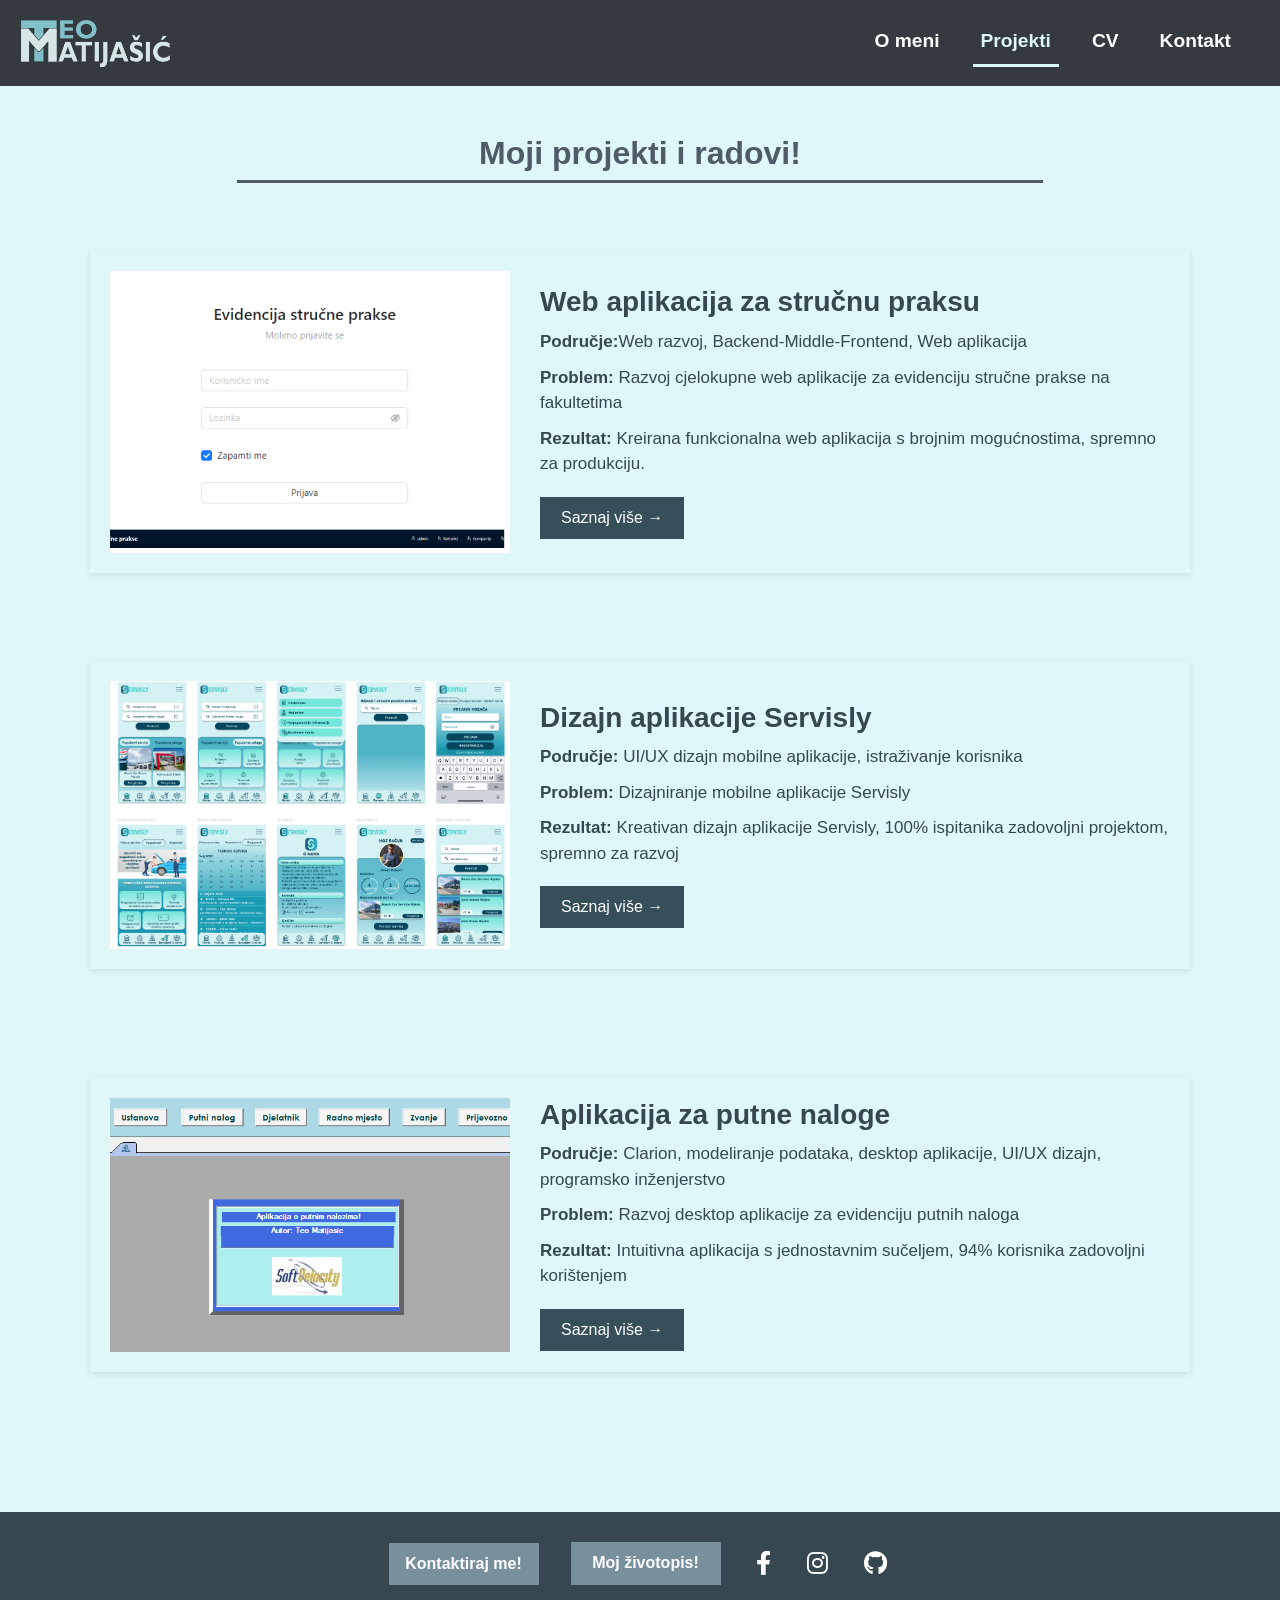
<file: html/projects.html>
<!DOCTYPE html>
<html lang="hr">
<head>
    <!-- Google tag (gtag.js) -->
    <script async src="https://www.googletagmanager.com/gtag/js?id=G-NZ2TV2NR0V"></script>
    <script>
        window.dataLayer = window.dataLayer || [];
        function gtag(){dataLayer.push(arguments);}
        gtag('js', new Date());

        gtag('config', 'G-NZ2TV2NR0V');
    </script>
    <meta charset="UTF-8">
    <meta name="viewport" content="width=device-width, initial-scale=1.0">
    <title>Projekti</title>
    <link rel="stylesheet" href="https://maxcdn.bootstrapcdn.com/bootstrap/4.5.2/css/bootstrap.min.css">
    <link rel="stylesheet" href="https://cdnjs.cloudflare.com/ajax/libs/font-awesome/6.0.0-beta3/css/all.min.css">
    <link rel="stylesheet" href="../css/styles.css">
    <style>
         .page-container {
            display: flex;
            flex-direction: column;
            min-height: 100vh;
        }
        .page-title {
            text-align: center;
            color: #4f5b66;
            font-weight: bold;
            margin-top: 20px;
        }

        .project-container {
            display: flex;
            flex-direction: column;
            align-items: center;
            padding: 20px;
            gap: 30px;
        }

        .project-card {
            width: 100%;
            max-width: 1100px;
            background-color: #e0f7fa;
            padding: 20px;
            box-shadow: 0 2px 6px rgba(0, 0, 0, 0.1);
            display: flex;
            align-items: stretch;  /* da je visina jednaka*/
            flex-direction: row;
            align-items: center;
            gap: 30px;
        }

        @keyframes slideInFromLeft {
            from {
                transform: translateX(-100%);
                opacity: 0;
            }
            to {
                transform: translateX(0);
                opacity: 1;
            }
        }

        @keyframes slideInFromRight {
            from {
                transform: translateX(100%);
                opacity: 0;
            }
            to {
                transform: translateX(0);
                opacity: 1;
            }
        }

        .project-card.hidden {
            opacity: 0;
            transform: translateX(0);
            transition: opacity 1s ease, transform 1s ease;
        }

        .project-card.animate-left {
            animation: slideInFromLeft 1s forwards; /* da se ne vrati u početno stanje*/
        }

        .project-card.animate-right {
            animation: slideInFromRight 1s forwards;
        }

        .project-image {
            width: 400px;
            object-fit: cover;  /* da se slika na izoblici */
            height: 100%; 
        }

        .project-details {
            flex-grow: 1;
        }

        .project-title {
            font-weight: bold;
            color: #37474f;
            margin-bottom: 10px;
        }

        .project-info {
            font-size: 17px;
            color: #37474f;
            margin-bottom: 10px;
        }

        .btn-more {
            background-color: #364f59;
            color: #ffffff;
            padding: 8px 20px;
            text-decoration: none;
            display: inline-block;
            margin-top: 10px;
            font-size: 16px;
            border: 1px solid transparent;
        }

        .btn-more:hover {
            background-color: #e0f7fa;
            border-color: #364f59; 
            border-width: 1px;
            text-decoration: none;
            color: #364f59; 
        }

        @media (max-width: 1000px) {
        .project-card {
            flex-direction: column; 
        }
        .project-image {
            width: 100%; 
            max-width: 500px;
        }
    }
    </style>
</head>
<body class = "page-container">

    <nav class="navbar navbar-expand-lg navbar-dark bg-dark">
        <a class="navbar-brand" href="../index.html">
            <img src="../images/logoLight.png" alt="Logo" class="navbar-logo img-fluid" id="navbar-logo">
        </a>
        <button class="navbar-toggler" type="button" data-toggle="collapse" data-target="#navbarNav" aria-controls="navbarNav" aria-expanded="false" aria-label="Toggle navigation">
            <span class="navbar-toggler-icon"></span>
        </button>
        <div class="collapse navbar-collapse" id="navbarNav">
            <ul class="navbar-nav ml-auto">
                <li class="nav-item"><a class="nav-link" href="aboutme.html">O meni</a></li>
                <li class="nav-item"><a class="nav-link active" href="projects.html">Projekti</a></li>
                <li class="nav-item"><a class="nav-link" href="cv.html">CV</a></li>
                <li class="nav-item"><a class="nav-link" href="contact.html">Kontakt</a></li>
            </ul>
        </div>
    </nav>

    <h2 class="page-title mt-5">Moji projekti i radovi!</h2>
    <hr class="mb-5" style="width: 63%; margin: 0 auto; border-top: 3px solid #4f5b66;">



    <div class="container project-container">
        <div class="row justify-content-center">
            <div class="col-lg-12">
                <div class="project-card hidden">
                    <img src="../images/praksaloginmain.png" alt="Project 1" class="project-image">
                    <div class="project-details">
                        <h3 class="project-title">Web aplikacija za stručnu praksu</h3>
                        <p class="project-info"><strong>Područje:</strong>Web razvoj, Backend-Middle-Frontend, Web aplikacija </p>
                        <p class="project-info"><strong>Problem:</strong> Razvoj cjelokupne web aplikacije za evidenciju stručne prakse na fakultetima</p>
                        <p class="project-info"><strong>Rezultat:</strong> Kreirana funkcionalna web aplikacija s brojnim mogućnostima, spremno za produkciju.</p>
                        <a href="project1.html" class="btn-more">Saznaj više →</a>
                    </div>
                </div>
            </div>
        </div>
    </div>
    <br>
    <br>
    <div class="container project-container mb-5">
        <div class="row justify-content-center">
            <div class="col-lg-12">
                <div class="project-card hidden">
                    <img src="../images/servisly_thumbnail.png" alt="Project 2" class="project-image">
                    <div class="project-details">
                        <h3 class="project-title">Dizajn aplikacije Servisly</h3>
                        <p class="project-info"><strong>Područje:</strong> UI/UX dizajn mobilne aplikacije, istraživanje korisnika</p>
                        <p class="project-info"><strong>Problem:</strong> Dizajniranje mobilne aplikacije Servisly</p>
                        <p class="project-info"><strong>Rezultat:</strong> Kreativan dizajn aplikacije Servisly, 100% ispitanika zadovoljni projektom, spremno za razvoj</p>
                        <a href="project2.html" class="btn-more">Saznaj više →</a>
                    </div>
                </div>
            </div>
        </div>
        <br>
        <br>
        <div class="row justify-content-center mb-5">
            <div class="col-lg-12">
                <div class="project-card hidden">
                    <img src="../images/putni_thumbnail.png" alt="Project 3" class="project-image">
                    <div class="project-details">
                        <h3 class="project-title">Aplikacija za putne naloge</h3>
                        <p class="project-info"><strong>Područje:</strong> Clarion, modeliranje podataka, desktop aplikacije, UI/UX dizajn, programsko inženjerstvo</p>
                        <p class="project-info"><strong>Problem:</strong> Razvoj desktop aplikacije za evidenciju putnih naloga</p>
                        <p class="project-info"><strong>Rezultat:</strong> Intuitivna aplikacija s jednostavnim sučeljem, 94% korisnika zadovoljni korištenjem</p>
                        <a href="project3.html" class="btn-more">Saznaj više →</a>
                    </div>
                </div>
            </div>
        </div>
    </div>
    <br>
    <footer class="footer">
        <div class="container d-flex flex-column align-items-center justify-content-center">
            <div class="d-flex justify-content-center">
                <a href="contact.html" class="btn btn-custom mr-3 mt-3">Kontaktiraj me!</a>
                <a href="cv.html" class="btn btn-custom ml-3">Moj životopis!</a>

                <div class="d-flex justify-content-center social-icons">
                    <a href="https://www.facebook.com/teo.matijasic" target="_blank"><i class="fab fa-facebook-f mr-3 mt-4"></i></a>
                    <a href="https://www.instagram.com/teomatijasic/" target="_blank"><i class="fab fa-instagram mr-3 mt-4"></i></a>
                    <a href="https://github.com/T30M47" target="_blank"><i class="fab fa-github mt-4"></i></a>
                </div>
            </div>
        </div>
        
    </footer>

    <script src = "../javascript/projects_script.js"></script>
    <script src="https://code.jquery.com/jquery-3.5.1.slim.min.js"></script>
    <script src="https://cdn.jsdelivr.net/npm/@popperjs/core@2.9.2/dist/umd/popper.min.js"></script>
    <script src="https://maxcdn.bootstrapcdn.com/bootstrap/4.5.2/js/bootstrap.min.js"></script>
</body>
</html>
</file>
<file: css/styles.css>
.header {
    text-align: center;
    margin-top: 20px;
    color: #4f5b66;
    font-weight: bold;
}

body, html {
    margin: 0;
    padding: 0;
    font-family: Arial, sans-serif;
    background-color: #e0f7fa;
    display: flex;
    flex-direction: column;
    margin: 0;
    min-height: 100vh;
}

.splash-page {
    background: url('../images/uzorak.jpg') no-repeat center center/cover;
    color: #333;
    height: 100vh;
    text-align: center;
}

.splash-page .logo {
    max-width: 300px;
    margin-bottom: 20px;
}

.splash-page .quote {
    font-size: 1.7em;
    font-style: italic;
}

.quote{
    font-size: 1.6em;
    font-style: italic;
}

.quote_smaller{
    font-size: 1.1em;
    font-style: italic;
}

@media (max-width: 768px) {
    .splash-page .logo {
        max-width: 200px; 
    }

    .splash-page .quote {
        font-size: 1.4em; 
    }
}

.btn.btn-outline-dark {
    background-color: #364f59;  
    color: #ffffff;  
    border-radius: 0;
    padding: 10px 20px;  
    font-size: 16px;  
    font-weight: bold;
}

.btn.btn-outline-dark:hover {
    background-color: #e0f7fa;  
    border-color: #364f59;  
    color: #364f59;  
}

.splash-page .author {
    font-size: 1.4em;
    font-weight: bold;
}

.scroll-down {
    display: inline-block;
    margin-top: 20px;
    font-size: 32px;
    color: #333;
}

.scroll-down:hover {
    transform: scale(1.04);
}


.navbar-logo {
    max-height: 60px;
    width: auto;
    height: auto; 
}

.navbar-dark .navbar-nav .nav-link {
    color: #fff !important;
    font-weight: bold;
    font-size: larger;
}

.navbar-dark .navbar-nav .nav-item {
    padding-right: 25px;
}

.navbar-dark .navbar-nav .nav-item:hover .nav-link {
    transform: scale(1.02); 
    color: #e0f7fa !important; 
    transition: transform 0.3s ease, color 0.3s ease; 
}

.navbar-dark .navbar-nav .nav-link.active {
    border-bottom: 3px solid #e0f7fa; 
    color: #e0f7fa !important; 
}

.hero-section {
    background-color: #e0f7fa;
    height: 90vh; 
    display: flex; 
    flex-wrap: wrap; /* da mogu ić u dva reda */
    align-items: center; 
    justify-content: space-between; 
    padding: 20px;
}

.profile-img {
    width: 100%; 
    max-width: 550px; 
    height: auto; 
    /*border-radius: 15px;*/
    box-shadow: 0 4px 8px rgba(0, 0, 0, 0.1);
    margin-right: 50px;
}

/*
#profileImg:hover {
    object-fit: cover;
}
*/

.hero-text {
    text-align: left;
}

.hero-text h2 {
    font-size: 2.5em; 
    font-weight: bold;
    color: #333;
}

.hero-text p {
    font-size: 1.4em;
    color: #555;
}

.hero-text .btn-outline-dark {
    margin-top: 20px;
}


@media (max-width: 990px) {
    .hero-text {
        text-align: center;
    }

    .profile-img {
        margin-bottom: 20px;
        display: block;
        margin-left: auto;
        margin-right: auto;
    }

    .hero-text .btn-outline-dark{
        margin-bottom: 50px;
    }
}

.footer {
    background-color: #37474f;
    color: #ffffff;
    text-align: center;
    display: flex;
    align-items: center;
    justify-content: center;
}

.footer .container {
    max-width: 800px;
    display: flex;
    align-items: center;
    justify-content: space-between;
    flex-wrap: wrap;
    padding: 15px;
}


.social-icons i {
    color: #ffffff;
    margin: 0 20px;
    font-size: 24px;
}

.social-icons a:hover{
    transform: scale(1.1);
}

.btn-custom {
    background-color:  #78909c;
    border-radius: 0;
    color: white;
    margin: 15px;
    height: auto;
    padding: 8px 20px;
    width: 150px;
    display: inline-flex; /* da bude u jednom redu */
    white-space: nowrap; 
    justify-content: center ;
    font-weight: bold;
}

.btn-custom:hover {
    color: white;
    transform: scale(1.04);
}



@media (max-width: 576px) {
    .btn-custom {
        font-size: 14px; 
        padding: 5px 12px; 
        margin-top: 5px;
    }
    /*da idu u stupac*/
    .footer .container .d-flex {
        flex-direction: column; 
        align-items: center; 
    }
    
    /* da društvene mreže idu u red */
    .footer .container .social-icons {
        display: flex; /* osigurava da budu u redu */
        flex-direction: row; 
        justify-content: center; 
        margin-top: 5px; 
        margin-bottom: 20px;
    }
}

@media (max-width: 367px) {
    .btn-custom {
        font-size: 13px; 
        padding: 4px 8px; 
        margin-top: 5px;
    }
}

@media (max-width: 250px) {
    .btn-custom {
        font-size: 10px; 
        padding: 3px 6px; 
        margin-top: 5px;
    }
}




/* ZA JAVASCRIPT i ANIMACIJE */

@keyframes bounce {
    0%, 100% {
        transform: translateY(0);
    }
    50% {
        transform: translateY(-30px);
    }
}

.scroll-down {
    animation: bounce 1.2s infinite;
    transition: opacity 0.3s;
}

.animate-arrow {
    animation-play-state: running;
}

.splash-page {
    transition: opacity 1s ease-out, transform 1s ease-in-out;
}


.splash-page.fade_out {
    opacity: 0;   
    transform: translateY(-100px); 
    transition: opacity 1s ease-out, transform 1s ease-out;
}


.profile-img {
    animation: pulse 0.8s ease-in-out 0.3s 3;
    position: relative;
}


@keyframes pulse {
    0% {
        transform: scale(1);
    }
    50% {
        transform: scale(1.03);
    }
    100% {
        transform: scale(1);
    }
}
</file>
<file: css/projectstlyes.css>
.page-container {
    display: flex;
    flex-direction: column;
    min-height: 100vh;
}

.page-title {
    text-align: center;
    font-weight: bold;
    margin-top: 23px;
}

.project-header {
    text-align: center;
    padding: 20px 0;
}

.project-header img {
    max-width: 100%;
    box-shadow: 0 4px 8px rgba(0, 0, 0, 0.1);
}

.project-section-keywords {
    padding: 30px;
    text-align: center;
    font-size: 1.25rem; 
    white-space: nowrap; /* Da ne ide u dva reda */
    overflow: hidden; 
    position: relative;
    width: 100%;
    margin-bottom: 80px;
}

.animated-keywords {
    display: inline-flex;
    white-space: nowrap; 
    animation: scroll-left 8s linear infinite; 
    align-items: center; 
}


@keyframes scroll-left {
    from {
        transform: translateX(-120%); 
    }
    to {
        transform: translateX(125%); 
  }
}

.project-section {
    margin-top: 40px;
    min-height: 300px;
    align-items: center;
    height: auto;
    display: flex;
    padding: 20px;
    margin-bottom: 120px;
    opacity: 0;
    transform: scale(0.9);
}

.project-section.alt-bg {
    background-color: #4f5b66;
    padding: 20px;
    color: white;
    box-shadow: 0 4px 8px rgba(0, 0, 0, 0.1);
    min-height: 300px;
    align-items: center;
    height: auto;
    display: flex;
}

.project-section h5 {
    font-weight: bold;
    font-size: 23px;
    color: #333;
}

.project-section-hidden {
    opacity: 0;
    transform: scale(0.9); 
    transition: opacity 0.3s ease, transform 0.3s ease;
}

.project-section-visible {
    opacity: 1;
    transform: scale(1); 
    animation: bounce-scale 0.6s ease-out;
}


@keyframes bounce-scale {
    0% {
        transform: scale(0.8);
    }
    50% {
        transform: scale(1.1);
    }
    100% {
        transform: scale(1);
    }
}

.result-image {
    max-width: 100%;
    margin: 10px 0;
    max-height: 300px;  
    object-fit: cover;
    box-shadow: 0 4px 8px rgba(0, 0, 0, 0.1);
    cursor: pointer; 
    transition: transform 0.3s ease, box-shadow 0.3s ease;
}

.result-image:hover {
    transform: scale(1.03); 
    box-shadow: 0 4px 15px rgba(0, 0, 0, 0.3); 
}

/* Centriranje sadržaja u stupcima */
.center-content {
    display: flex;
    align-items: center;
    justify-content: center;
    text-align: center;
    height: 100%;
}

@media (max-width: 1000px) {
    .project-section-keywords h4{
        font-size: 1.3rem; 
    }
}


@media (max-width: 768px) {
    .page-title{
        font-size: 22px;
    }
    .project-section .row {
        flex-direction: column;
    }
    .result-image{
        margin-bottom: 30px;
    }
    .project-section-keywords h4{
        font-size: 1rem;
    }
}


@media (max-width: 576px) {
    .project-section-keywords h4{
        font-size: 1rem; 
    }
}

@media (max-width: 420px) {
    .project-section-keywords h4{
        font-size: 0.9rem; 
    }
}



.footer-title {
    font-weight: bold;
    font-size: 24px;
    margin-top: 10px;
    margin-bottom: 5px;
}
</file>
